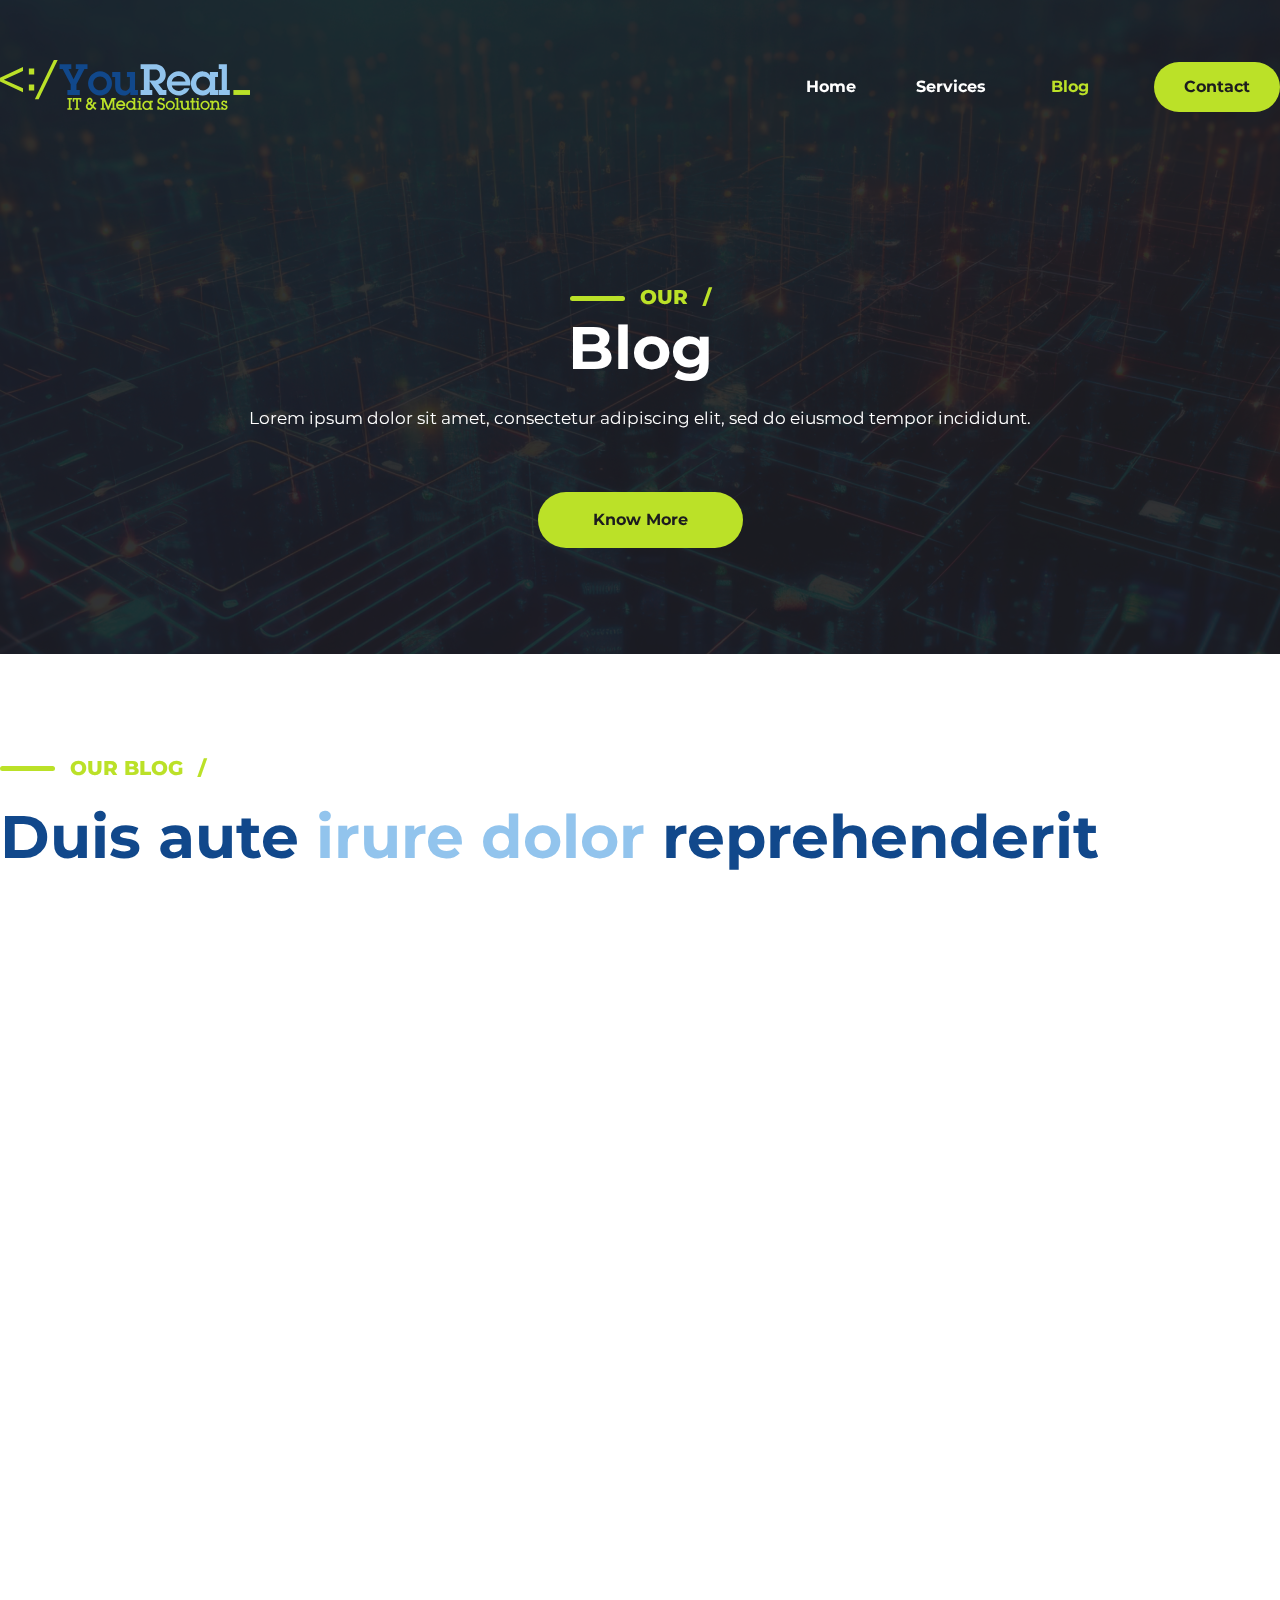
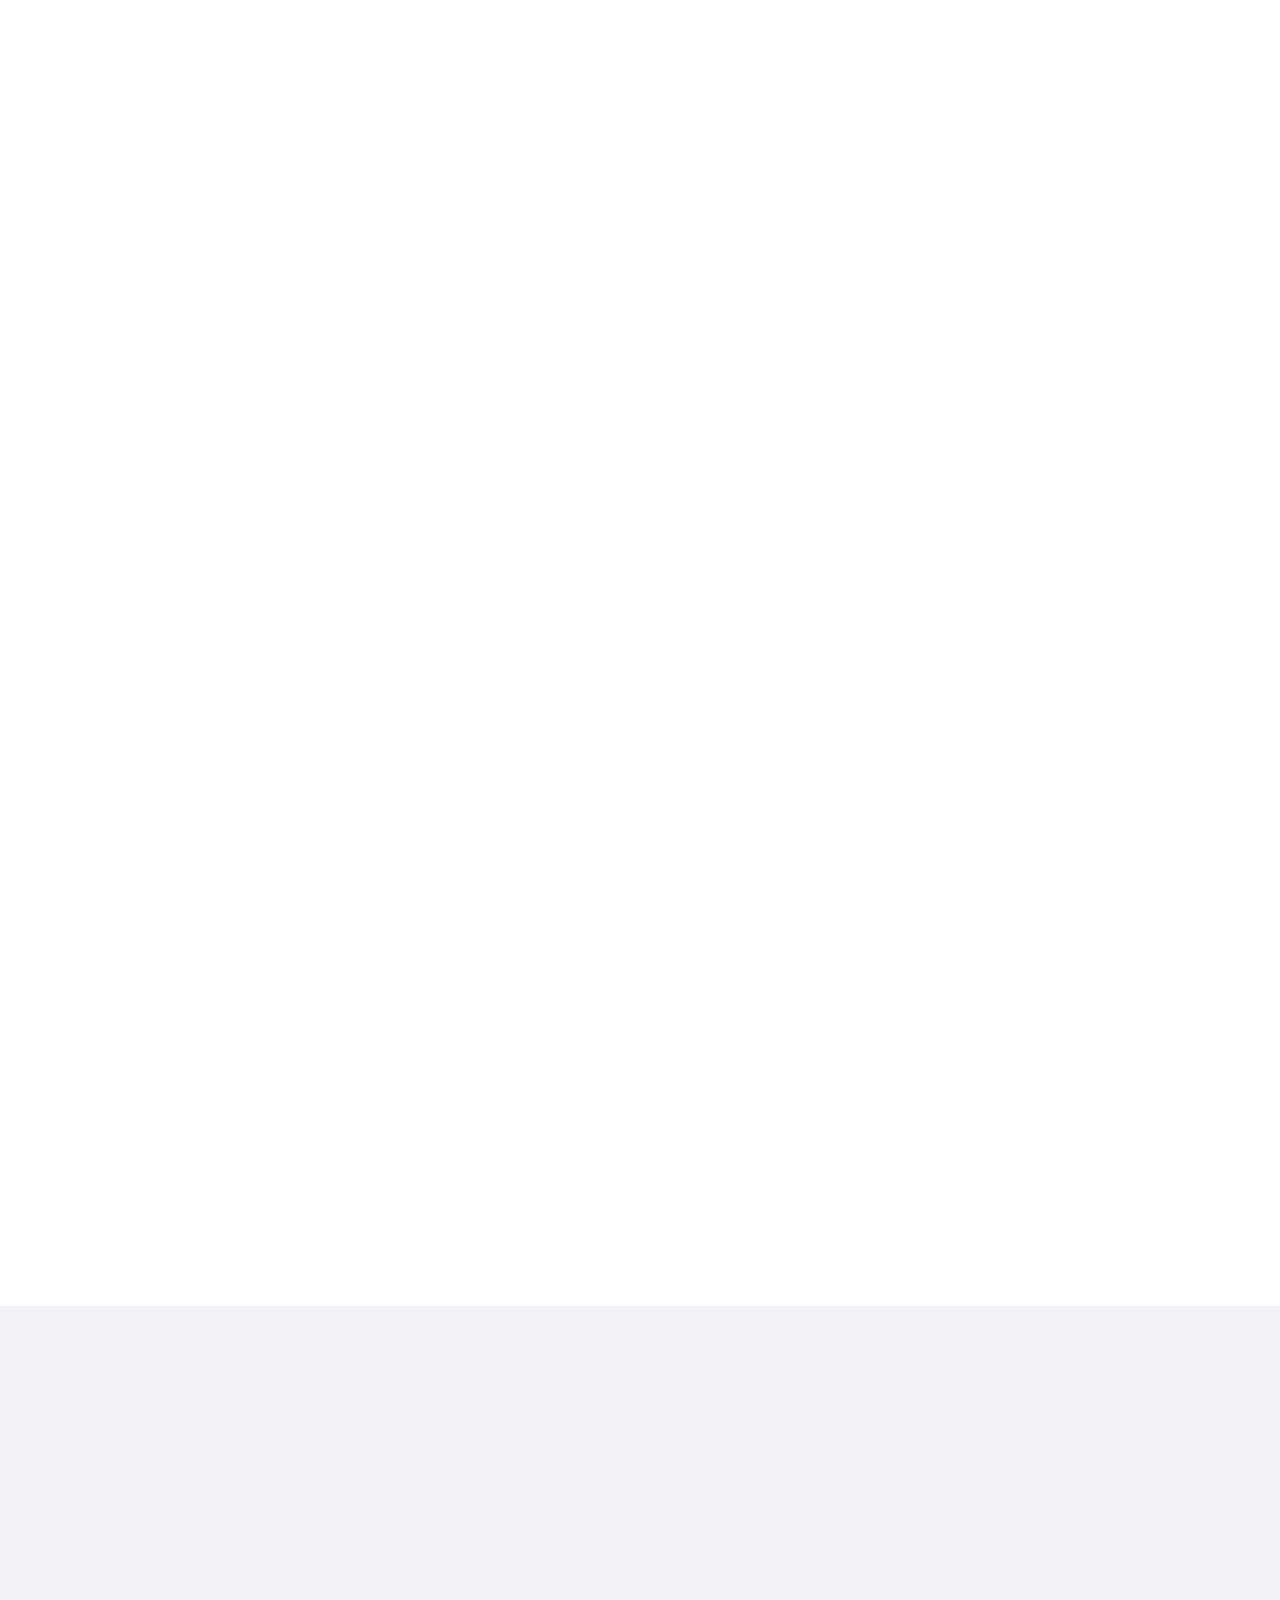
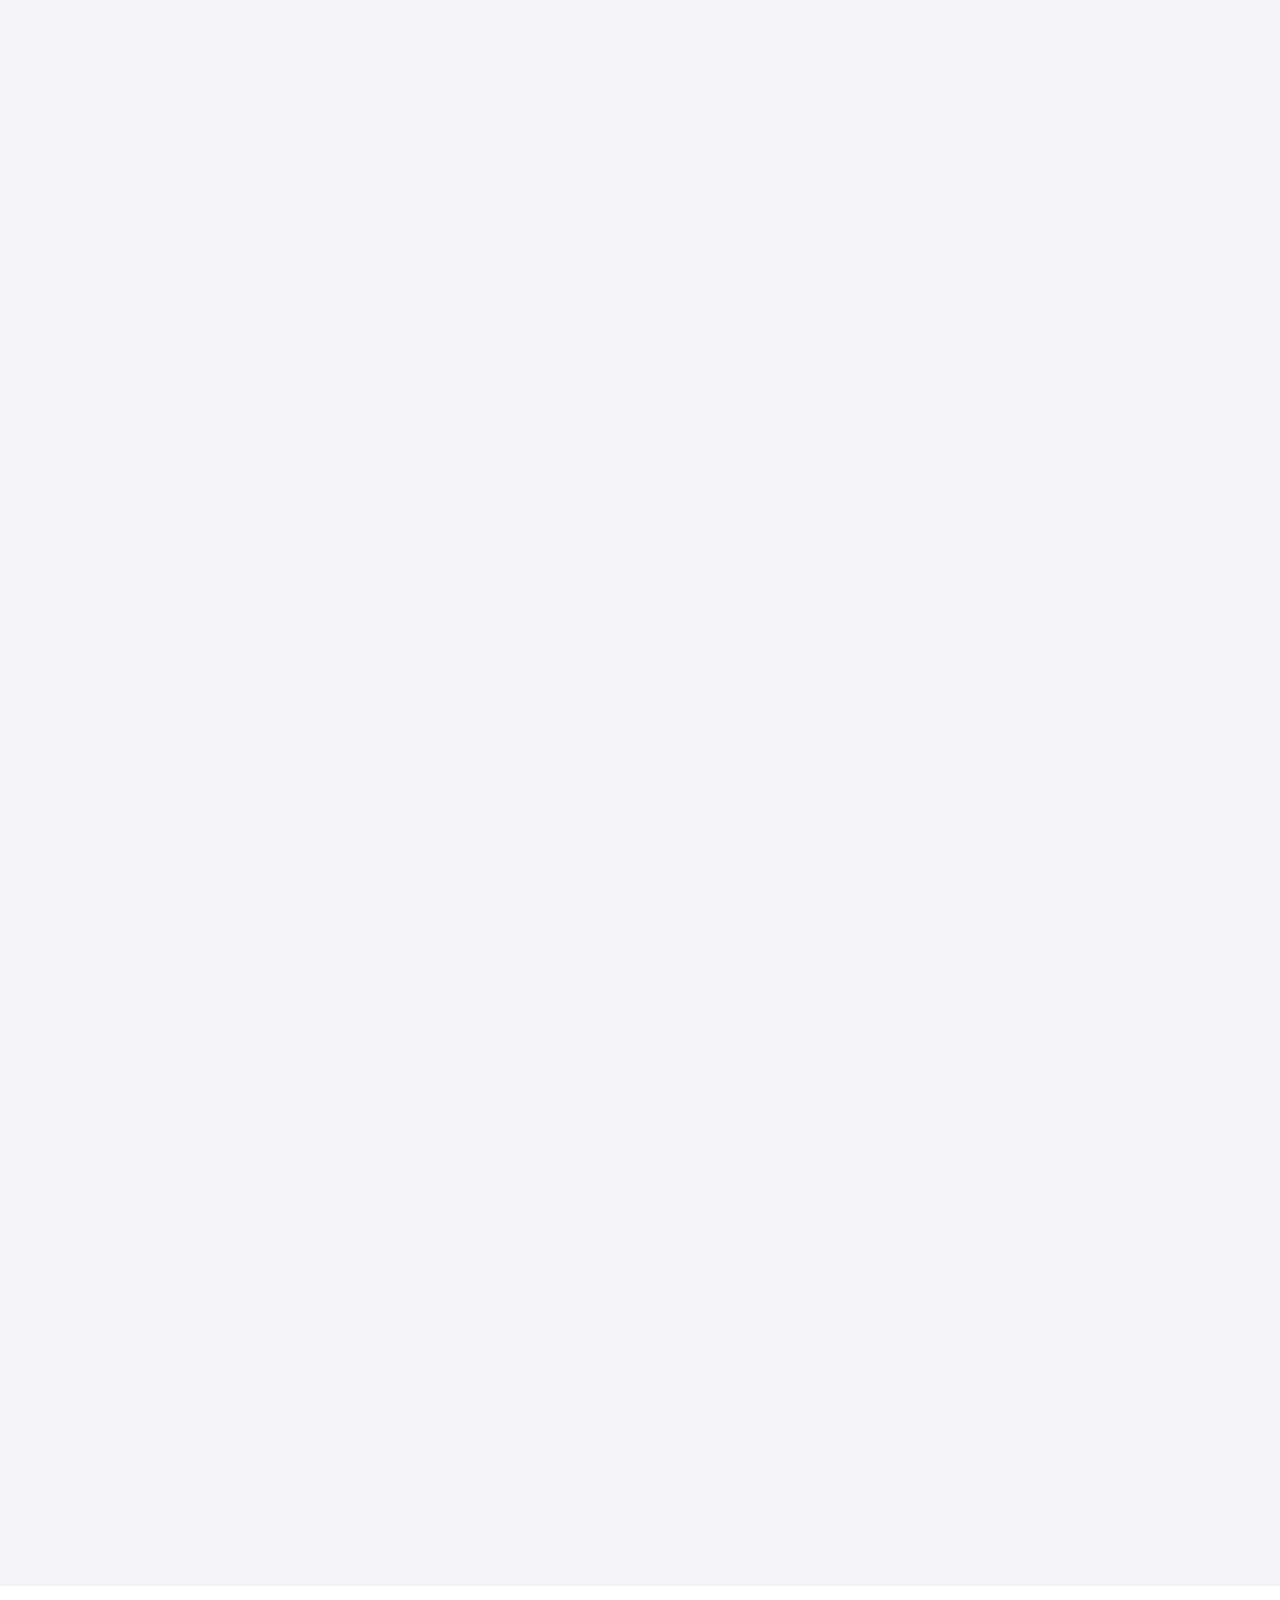
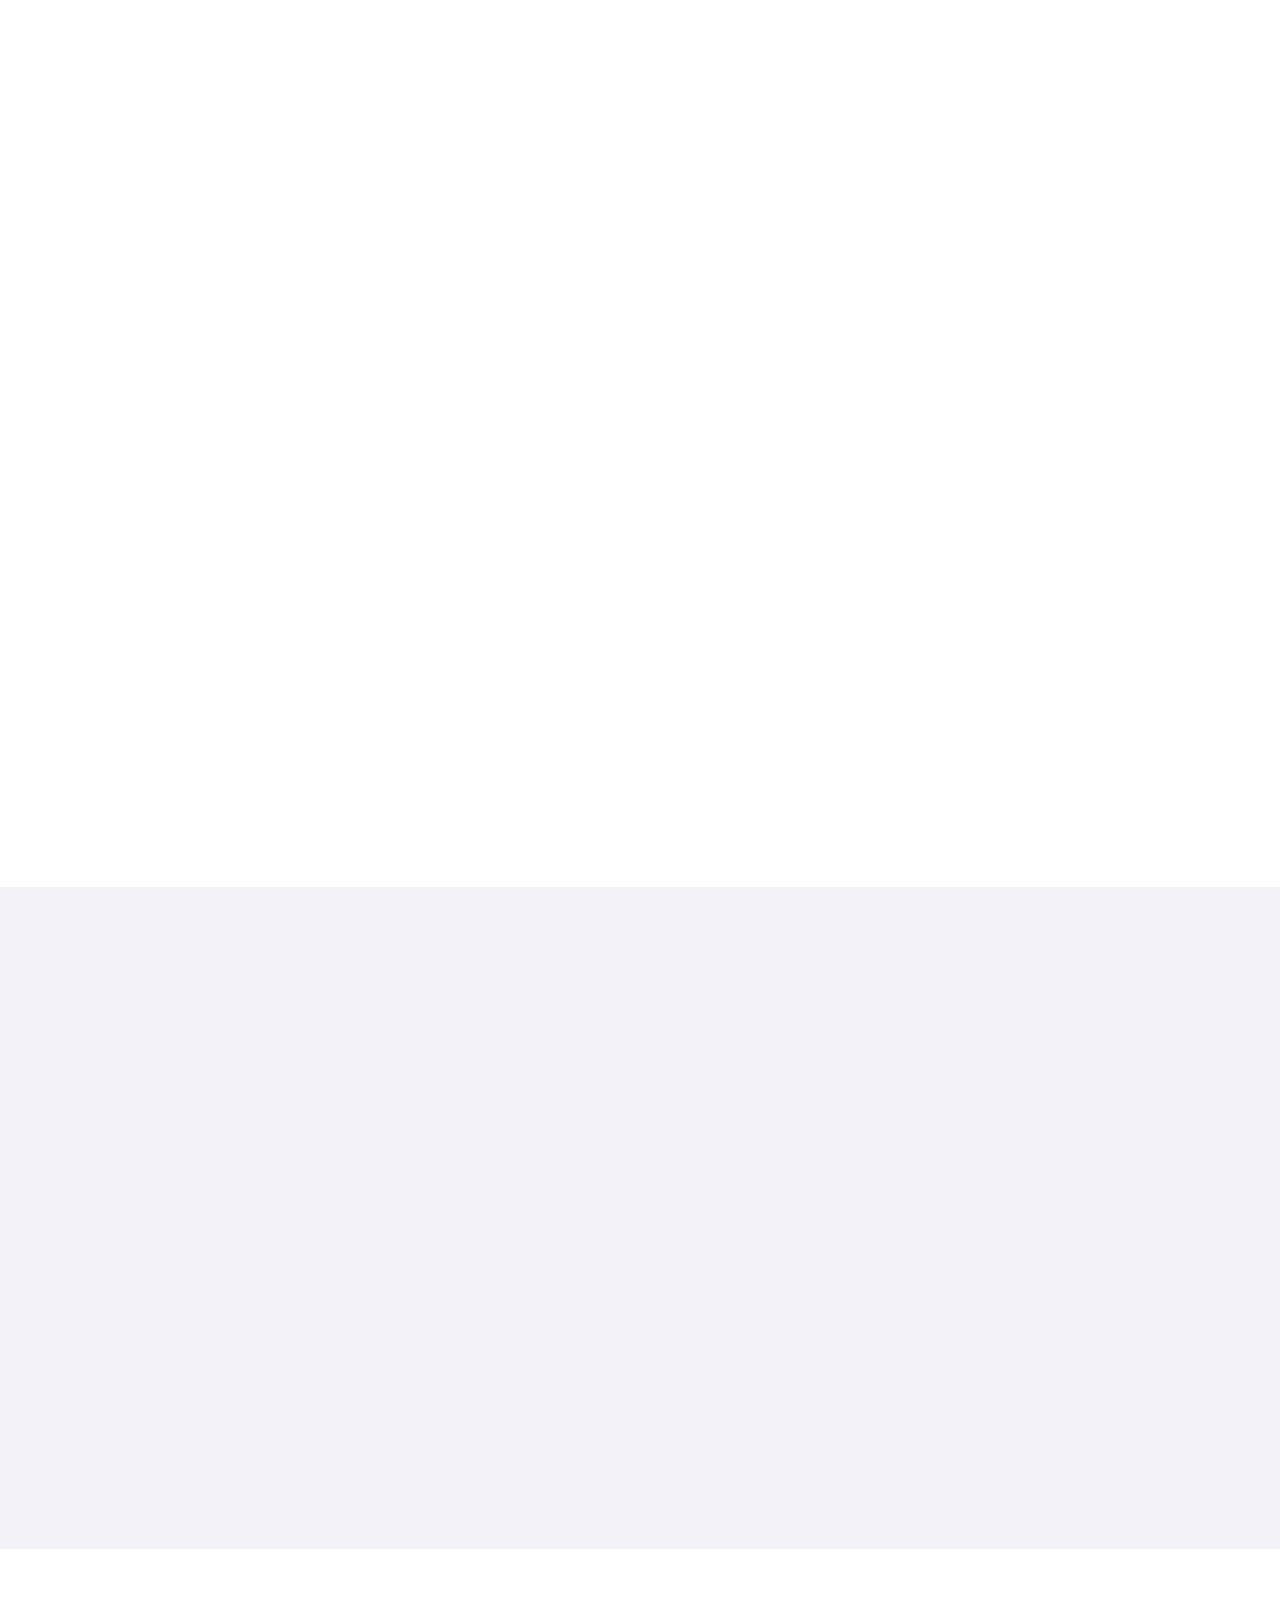
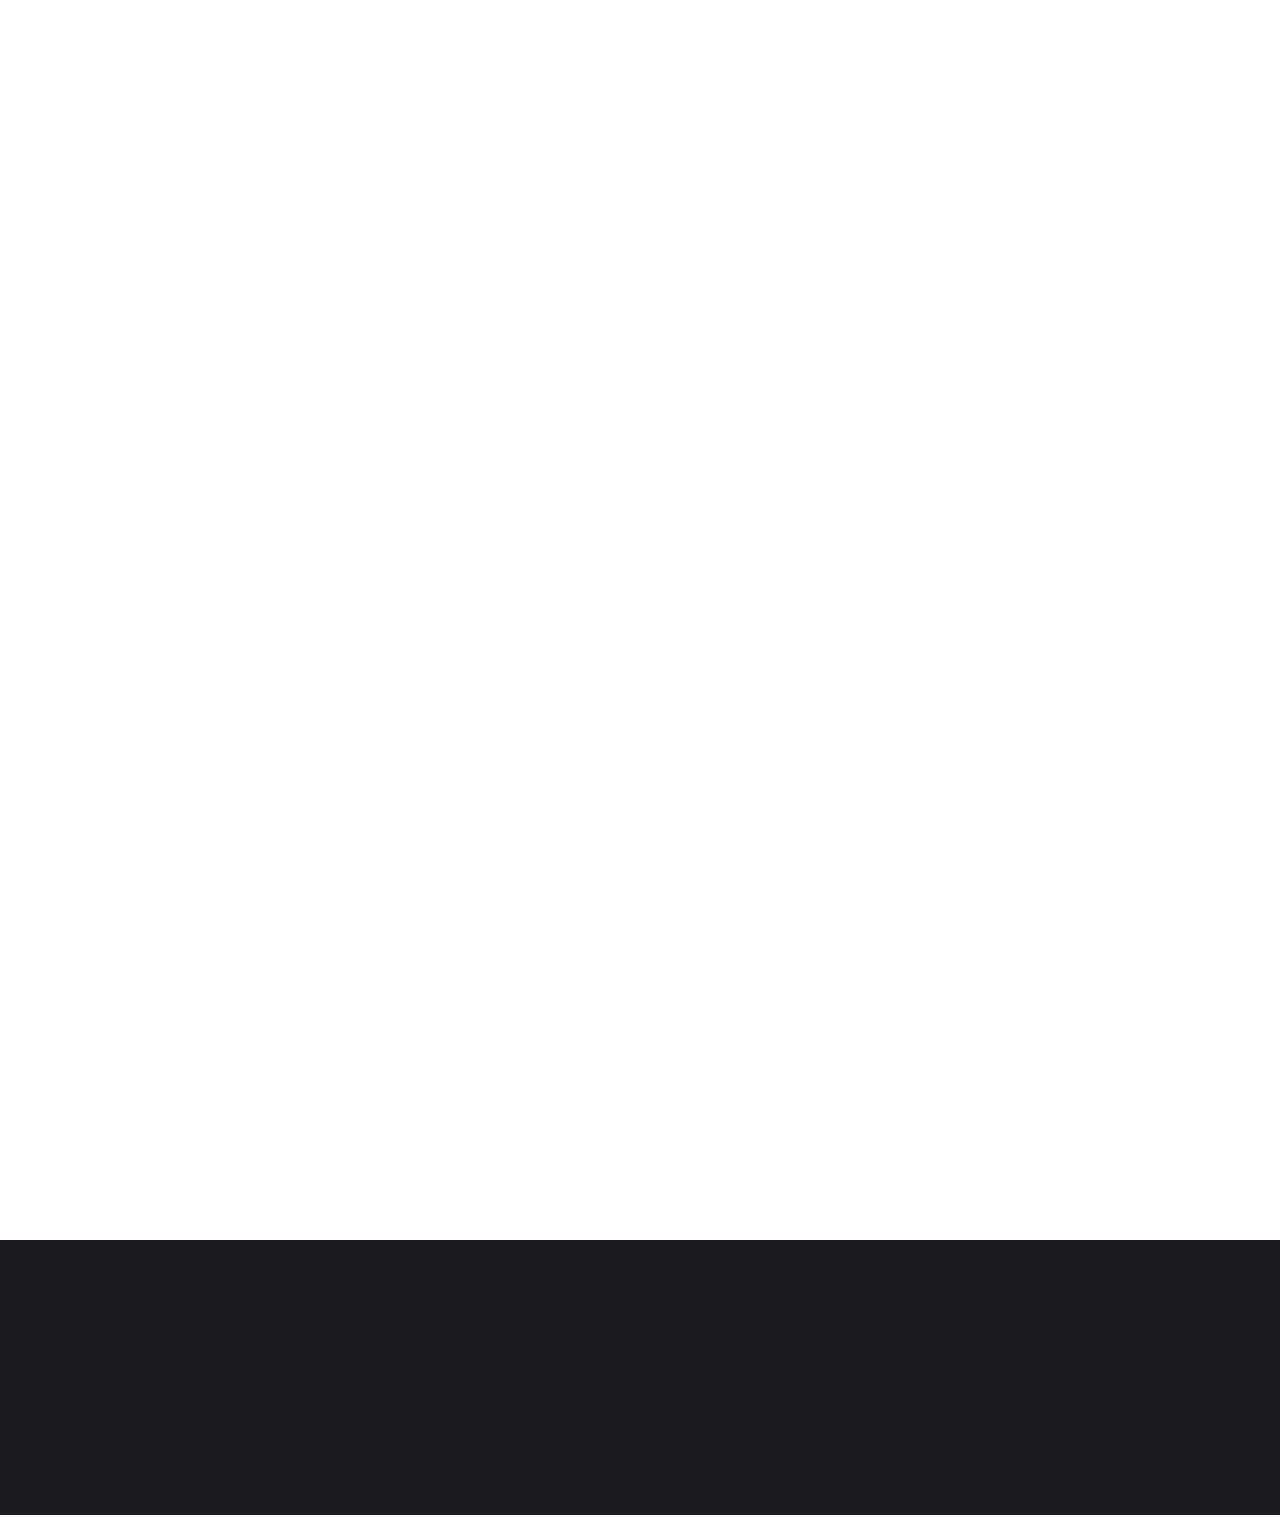
<file: blog.html>
<!DOCTYPE html>
<html lang="en">
  <head>
    <meta charset="UTF-8" />
    <meta name="viewport" content="width=device-width, initial-scale=1.0" />

    <!-- Google Font Montserrat -->
    <link rel="preconnect" href="https://fonts.googleapis.com" />
    <link rel="preconnect" href="https://fonts.gstatic.com" crossorigin />
    <link
      href="https://fonts.googleapis.com/css2?family=Montserrat:ital,wght@0,100..900;1,100..900&display=swap"
      rel="stylesheet"
    />

    <!-- AOS Animation -->
    <link rel="stylesheet" href="https://unpkg.com/aos@next/dist/aos.css" />

    <!-- Swiper CSS -->
    <link
      rel="stylesheet"
      href="https://cdn.jsdelivr.net/npm/swiper@11/swiper-bundle.min.css"
    />

    <!-- Font Awesome -->
    <link
      rel="stylesheet"
      href="https://cdnjs.cloudflare.com/ajax/libs/font-awesome/6.5.1/css/all.min.css"
      integrity="sha512-DTOQO9RWCH3ppGqcWaEA1BIZOC6xxalwEsw9c2QQeAIftl+Vegovlnee1c9QX4TctnWMn13TZye+giMm8e2LwA=="
      crossorigin="anonymous"
      referrerpolicy="no-referrer"
    />

    <!-- Bootstrap CSS -->
    <link
      href="https://cdn.jsdelivr.net/npm/bootstrap@5.0.2/dist/css/bootstrap.min.css"
      rel="stylesheet"
      integrity="sha384-EVSTQN3/azprG1Anm3QDgpJLIm9Nao0Yz1ztcQTwFspd3yD65VohhpuuCOmLASjC"
      crossorigin="anonymous"
    />

    <!-- <link rel="stylesheet" href="style.css" /> -->
    <link rel="stylesheet" href="style.min.css" />
    <title>Blog</title>
  </head>
  <body>
    <!-- Header Section Start -->
    <header class="blogpage-header">
      <nav class="container" data-aos="fade-down" data-aos-duration="500">
        <a href="index.html" class="logo">
          <img src="assets/img/logo.svg" alt="Logo" class="img-fluid" />
        </a>

        <!-- Open menu btn -->
        <button class="menu-open-btn">
          <img src="assets/img/menu-icon.png" alt="menu" class="img-fluid" />
        </button>

        <ul class="nav-menu toggle-menu">
          <li><a href="index.html">Home</a></li>
          <li class="dropdown">
            <a href="service.html">
              Services
              <i class="fa-solid fa-angle-down"></i>
              <img src="assets/img/up-arrow-icon.png" alt="" />
            </a>

            <!-- Dropdown Menu -->
            <div class="dropdown-menu-container">
              <ul>
                <h4 class="dropdown-menu-title">
                  IT Services
                  <img
                    src="assets/img/up-arrow-icon.png"
                    alt=""
                    class="sub-menu-arrow-icon rotate180"
                  />
                </h4>

                <li>
                  <a href="#">
                    <img
                      src="assets/img/network-icon.svg"
                      alt="Logo"
                      class="img-fluid"
                    />

                    <div>
                      <h5 class="title">Networks</h5>
                      <p class="description">
                        Lorem ipsum dolor sit amet, consectetur adipiscing elit.
                      </p>
                    </div>
                  </a>
                </li>
                <li>
                  <a href="#">
                    <img
                      src="assets/img/technical-support-icon.svg"
                      alt="Logo"
                      class="img-fluid"
                    />

                    <div>
                      <h5 class="title">Hardware</h5>
                      <p class="description">
                        Lorem ipsum dolor sit amet, consectetur adipiscing elit.
                      </p>
                    </div>
                  </a>
                </li>
                <li>
                  <a href="#">
                    <img
                      src="assets/img/it-support-icon.svg"
                      alt="Logo"
                      class="img-fluid"
                    />

                    <div>
                      <h5 class="title">IT support</h5>
                      <p class="description">
                        Lorem ipsum dolor sit amet, consectetur adipiscing elit.
                      </p>
                    </div>
                  </a>
                </li>
              </ul>

              <ul>
                <h4 class="dropdown-menu-title">
                  Cloud Services
                  <img
                    src="assets/img/up-arrow-icon.png"
                    alt=""
                    class="sub-menu-arrow-icon rotate180"
                  />
                </h4>

                <li>
                  <a href="#">
                    <img
                      src="assets/img/network-icon.svg"
                      alt="Logo"
                      class="img-fluid"
                    />

                    <div>
                      <h5 class="title">Networks</h5>
                      <p class="description">
                        Lorem ipsum dolor sit amet, consectetur adipiscing elit.
                      </p>
                    </div>
                  </a>
                </li>
                <li>
                  <a href="#">
                    <img
                      src="assets/img/technical-support-icon.svg"
                      alt="Logo"
                      class="img-fluid"
                    />

                    <div>
                      <h5 class="title">Hardware</h5>
                      <p class="description">
                        Lorem ipsum dolor sit amet, consectetur adipiscing elit.
                      </p>
                    </div>
                  </a>
                </li>
                <li>
                  <a href="#">
                    <img
                      src="assets/img/it-support-icon.svg"
                      alt="Logo"
                      class="img-fluid"
                    />

                    <div>
                      <h5 class="title">IT support</h5>
                      <p class="description">
                        Lorem ipsum dolor sit amet, consectetur adipiscing elit.
                      </p>
                    </div>
                  </a>
                </li>
              </ul>

              <ul>
                <h4 class="dropdown-menu-title">
                  Consulting Services
                  <img
                    src="assets/img/up-arrow-icon.png"
                    alt=""
                    class="sub-menu-arrow-icon rotate180"
                  />
                </h4>

                <li>
                  <a href="#">
                    <img
                      src="assets/img/network-icon.svg"
                      alt="Logo"
                      class="img-fluid"
                    />

                    <div>
                      <h5 class="title">Networks</h5>
                      <p class="description">
                        Lorem ipsum dolor sit amet, consectetur adipiscing elit.
                      </p>
                    </div>
                  </a>
                </li>
                <li>
                  <a href="#">
                    <img
                      src="assets/img/technical-support-icon.svg"
                      alt="Logo"
                      class="img-fluid"
                    />

                    <div>
                      <h5 class="title">Hardware</h5>
                      <p class="description">
                        Lorem ipsum dolor sit amet, consectetur adipiscing elit.
                      </p>
                    </div>
                  </a>
                </li>
                <li>
                  <a href="#">
                    <img
                      src="assets/img/it-support-icon.svg"
                      alt="Logo"
                      class="img-fluid"
                    />

                    <div>
                      <h5 class="title">IT support</h5>
                      <p class="description">
                        Lorem ipsum dolor sit amet, consectetur adipiscing elit.
                      </p>
                    </div>
                  </a>
                </li>
              </ul>
            </div>
            <!-- End Dropdown Menu -->
          </li>
          <li class="dropdown">
            <a href="blog.html" class="active">
              Blog
              <i class="fa-solid fa-angle-down"></i>
              <img src="assets/img/up-arrow-icon.png" alt=""
            /></a>

            <!-- Dropdown Menu -->
            <div class="dropdown-menu-container blog-dropdown-menu-container">
              <ul>
                <h4 class="dropdown-menu-title">
                  IT Services
                  <img
                    src="assets/img/up-arrow-icon.png"
                    alt=""
                    class="sub-menu-arrow-icon rotate180"
                  />
                </h4>

                <li>
                  <a href="#">
                    <img
                      src="assets/img/network-icon.svg"
                      alt="Logo"
                      class="img-fluid"
                    />

                    <div>
                      <h5 class="title">Networks</h5>
                      <p class="description">
                        Lorem ipsum dolor sit amet, consectetur adipiscing elit.
                      </p>
                    </div>
                  </a>
                </li>
                <li>
                  <a href="#">
                    <img
                      src="assets/img/technical-support-icon.svg"
                      alt="Logo"
                      class="img-fluid"
                    />

                    <div>
                      <h5 class="title">Hardware</h5>
                      <p class="description">
                        Lorem ipsum dolor sit amet, consectetur adipiscing elit.
                      </p>
                    </div>
                  </a>
                </li>
                <li>
                  <a href="#">
                    <img
                      src="assets/img/it-support-icon.svg"
                      alt="Logo"
                      class="img-fluid"
                    />

                    <div>
                      <h5 class="title">IT support</h5>
                      <p class="description">
                        Lorem ipsum dolor sit amet, consectetur adipiscing elit.
                      </p>
                    </div>
                  </a>
                </li>
              </ul>

              <ul>
                <h4 class="dropdown-menu-title">
                  Cloud Services
                  <img
                    src="assets/img/up-arrow-icon.png"
                    alt=""
                    class="sub-menu-arrow-icon rotate180"
                  />
                </h4>

                <li>
                  <a href="#">
                    <img
                      src="assets/img/network-icon.svg"
                      alt="Logo"
                      class="img-fluid"
                    />

                    <div>
                      <h5 class="title">Networks</h5>
                      <p class="description">
                        Lorem ipsum dolor sit amet, consectetur adipiscing elit.
                      </p>
                    </div>
                  </a>
                </li>
                <li>
                  <a href="#">
                    <img
                      src="assets/img/technical-support-icon.svg"
                      alt="Logo"
                      class="img-fluid"
                    />

                    <div>
                      <h5 class="title">Hardware</h5>
                      <p class="description">
                        Lorem ipsum dolor sit amet, consectetur adipiscing elit.
                      </p>
                    </div>
                  </a>
                </li>
                <li>
                  <a href="#">
                    <img
                      src="assets/img/it-support-icon.svg"
                      alt="Logo"
                      class="img-fluid"
                    />

                    <div>
                      <h5 class="title">IT support</h5>
                      <p class="description">
                        Lorem ipsum dolor sit amet, consectetur adipiscing elit.
                      </p>
                    </div>
                  </a>
                </li>
              </ul>

              <ul>
                <h4 class="dropdown-menu-title">
                  Consulting Services
                  <img
                    src="assets/img/up-arrow-icon.png"
                    alt=""
                    class="sub-menu-arrow-icon rotate180"
                  />
                </h4>

                <li>
                  <a href="#">
                    <img
                      src="assets/img/network-icon.svg"
                      alt="Logo"
                      class="img-fluid"
                    />

                    <div>
                      <h5 class="title">Networks</h5>
                      <p class="description">
                        Lorem ipsum dolor sit amet, consectetur adipiscing elit.
                      </p>
                    </div>
                  </a>
                </li>
                <li>
                  <a href="#">
                    <img
                      src="assets/img/technical-support-icon.svg"
                      alt="Logo"
                      class="img-fluid"
                    />

                    <div>
                      <h5 class="title">Hardware</h5>
                      <p class="description">
                        Lorem ipsum dolor sit amet, consectetur adipiscing elit.
                      </p>
                    </div>
                  </a>
                </li>
                <li>
                  <a href="#">
                    <img
                      src="assets/img/it-support-icon.svg"
                      alt="Logo"
                      class="img-fluid"
                    />

                    <div>
                      <h5 class="title">IT support</h5>
                      <p class="description">
                        Lorem ipsum dolor sit amet, consectetur adipiscing elit.
                      </p>
                    </div>
                  </a>
                </li>
              </ul>
            </div>
            <!-- End Dropdown Menu -->
          </li>
          <li><a href="contact.html" class="btn">Contact</a></li>
        </ul>
      </nav>

      <div
        class="container banner-content-container-2"
        data-aos="fade-up"
        data-aos-duration="800"
      >
        <div>
          <h4 class="section-title">
            <div class="divider"></div>
            our <span>/</span>
          </h4>
          <h2 class="section-heading">Blog</h2>
        </div>
        <p class="section-description">
          Lorem ipsum dolor sit amet, consectetur adipiscing elit, sed do
          eiusmod tempor incididunt.
        </p>
        <br />
        <a href="#" class="btn"> Know More </a>
      </div>
    </header>

    <main>
      <section class="blog-post-container container">
        <div class="blog-post-header">
          <div class="row g-3">
            <div class="col-lg-7" data-aos="fade-right" data-aos-duration="800">
              <h4 class="section-title">
                <div class="divider"></div>
                Our Blog <span>/</span>
              </h4>
              <br />
              <h2 class="section-heading">
                Duis aute
                <span>irure dolor</span>
                reprehenderit
              </h2>
            </div>
            <div class="col-lg-5" data-aos="fade-left" data-aos-duration="800">
              <p class="section-description">
                Lorem ipsum dolor sit amet, consectetur adipiscing elit, sed do
                eiusmod tempor incididunt ut labore et dolore magna aliqua. Ut
                enim ad minim veniam, quis nostrud exercitation ullamco laboris
                nisi ut aliquip ex ea commodo consequat. Duis aute irure dolor
                in reprehenderit in voluptate velit esse cillum dolore eu fugiat
                nulla pariatur.
              </p>
            </div>
          </div>
          <br />
          <br />
          <div class="blog-banner" data-aos="fade-up" data-aos-duration="800">
            <img
              src="assets/img/blog-banner-1.png"
              alt=""
              class="img-fluid blog-banner"
            />
            <br />
            <br />
            <div class="blog-author">
              <div>
                <img src="assets/img/user-1.png" alt="" class="img-fluid" />
              </div>
              <div>
                <h5>Lorem ipsum dolor</h5>
                <p>Luis aute irure dolor</p>
              </div>
            </div>
          </div>
        </div>

        <br />
        <br />

        <div class="blog-post-content">
          <div class="row">
            <div
              class="col-lg-8 d-flex align-items-center"
              data-aos="fade-left"
              data-aos-duration="800"
            >
              <div>
                <div
                  class="alert alert-primary d-flex align-items-lg-center gap-3 px-lg-5 px-3 border-0"
                  role="alert"
                  style="background-color: #bbe128; border-radius: 20px"
                >
                  <svg
                    xmlns="http://www.w3.org/2000/svg"
                    width="40"
                    height="40"
                    fill="currentColor"
                    class="bi bi-exclamation-triangle-fill flex-shrink-0 me-2"
                    viewBox="0 0 16 16"
                    role="img"
                    aria-label="Warning:"
                  >
                    <path
                      d="M8.982 1.566a1.13 1.13 0 0 0-1.96 0L.165 13.233c-.457.778.091 1.767.98 1.767h13.713c.889 0 1.438-.99.98-1.767L8.982 1.566zM8 5c.535 0 .954.462.9.995l-.35 3.507a.552.552 0 0 1-1.1 0L7.1 5.995A.905.905 0 0 1 8 5zm.002 6a1 1 0 1 1 0 2 1 1 0 0 1 0-2z"
                    />
                  </svg>
                  <div style="font-size: 16px" class="alert-text">
                    The information in this blog post was written over a year
                    ago. It is possible that it no longer reflects the actual
                    situation.
                  </div>
                </div>

                <br />

                <div>
                  <img
                    src="assets/img/blog-banner-sm-2.png"
                    alt=""
                    class="img-fluid blog-post-banner"
                  />
                </div>

                <br />

                <p>
                  Lorem ipsum dolor sit amet, consectetur adipiscing elit, sed
                  do eiusmod tempor incididunt ut labore et dolore magna aliqua.
                  Ut enim ad minim veniam, quis nostrud exercitation ullamco
                  laboris nisi ut aliquip ex ea commodo consequat. Duis aute
                  irure dolor in reprehenderit in voluptate velit esse cillum
                  dolore eu fugiat nulla pariatur. Excepteur sint occaecat
                  cupidatat non proident, sunt in culpa qui officia deserunt
                  mollit anim id est laborum.
                  <br />
                  <br />
                  Lorem ipsum dolor sit amet, consectetur adipiscing elit, sed
                  do eiusmod tempor incididunt ut labore et dolore magna aliqua.
                  Ut enim ad minim veniam, quis nostrud exercitation ullamco
                  laboris nisi ut aliquip ex ea commodo consequat. Duis aute
                  irure dolor in reprehenderit in voluptate velit esse cillum
                  dolore eu fugiat nulla pariatur. Excepteur sint occaecat
                  cupidatat non proident, sunt in culpa qui officia deserunt
                  mollit anim id est laborum.
                  <br />
                  <br />
                  Lorem ipsum dolor sit amet, consectetur adipiscing elit, sed
                  do eiusmod tempor incididunt ut labore et dolore magna aliqua.
                  Ut enim ad minim veniam, quis nostrud exercitation ullamco
                  laboris nisi ut aliquip ex ea commodo consequat. Duis aute
                  irure dolor in reprehenderit in voluptate velit esse cillum
                  dolore eu fugiat nulla pariatur. Excepteur sint occaecat
                  cupidatat non proident, sunt in culpa qui officia deserunt
                  mollit anim id est laborum.
                </p>
              </div>
            </div>
            <div
              class="col-lg-4 d-none d-lg-block"
              data-aos="fade-right"
              data-aos-duration="800"
            >
              <img src="assets/img/blog-banner2.png" alt="" class="img-fluid" />
            </div>
          </div>
        </div>
      </section>

      <!-- Overview Section -->
      <section class="overview-wrapper">
        <div class="overview-container container">
          <div
            class="section-heading-container"
            data-aos="fade-down"
            data-aos-duration="800"
          >
            <h4 class="section-title">
              <div class="divider"></div>
              Overview Page <span>/</span>
            </h4>
            <h2 class="section-heading">
              Duis aute <span>irure dolor</span> in reprehenderit
            </h2>
            <p class="section-description">
              Lorem ipsum dolor sit amet, consectetur adipiscing elit, sed do
              eiusmod tempor incididunt ut labore et dolore magna aliqua. Ut
              enim ad minim veniam, quis nostrud exercitation ullamco laboris
              nisi.
            </p>
          </div>

          <div
            class="tabs-container"
            data-aos="fade-up"
            data-aos-duration="800"
          >
            <ul class="nav nav-pills">
              <li class="nav-item">
                <a
                  class="nav-link active text-nowrap"
                  data-bs-toggle="pill"
                  aria-current="page"
                  href="#all"
                  >View All</a
                >
              </li>
              <li class="nav-item">
                <a
                  class="nav-link text-nowrap"
                  data-bs-toggle="pill"
                  href="#design"
                  >Design</a
                >
              </li>
              <li class="nav-item">
                <a
                  class="nav-link text-nowrap"
                  data-bs-toggle="pill"
                  href="#product"
                  >Prodcut</a
                >
              </li>
              <li class="nav-item">
                <a class="nav-link text-nowrap" data-bs-toggle="pill" href="#"
                  >Duis aute</a
                >
              </li>
              <li class="nav-item">
                <a class="nav-link text-nowrap" data-bs-toggle="pill" href="#"
                  >Excepteur</a
                >
              </li>
              <li class="nav-item">
                <a class="nav-link text-nowrap" data-bs-toggle="pill" href="#"
                  >Ut enim ad</a
                >
              </li>
              <li class="nav-item">
                <a class="nav-link text-nowrap" data-bs-toggle="pill" href="#"
                  >Excepteur</a
                >
              </li>
              <li class="nav-item">
                <a class="nav-link text-nowrap" data-bs-toggle="pill" href="#"
                  >Duis aute</a
                >
              </li>
            </ul>

            <div class="tab-content">
              <div class="tab-pane fade show active" id="all">
                <div class="row g-5">
                  <div class="col-lg-6">
                    <div class="blog-card">
                      <div class="img-box">
                        <h6>Oliver Sikas</h6>
                        <span>XYZ Company</span>
                      </div>
                      <div class="content">
                        <h5>
                          Duis aute irure dolor in reprehenderit in voluptate
                        </h5>
                        <p>
                          Lorem ipsum dolor sit amet, consectetur adipiscing
                          elit, sed do eiusmod tempor incididunt ut labore et
                          dolore magna aliqua. Ut enim ad minim veniam, quis
                          nostrud exercitation ullamco laboris nisi ut aliquip
                          ex ea commodo consequat.
                        </p>
                        <a href="#">Know More</a>
                      </div>
                    </div>
                  </div>
                  <div class="col-lg-6">
                    <div class="blog-card blog-card-2">
                      <div class="img-box">
                        <h6>Oliver Sikas</h6>
                        <span>XYZ Company</span>
                      </div>
                      <div class="content">
                        <h5>
                          Duis aute irure dolor in reprehenderit in voluptate
                        </h5>
                        <p>
                          Lorem ipsum dolor sit amet, consectetur adipiscing
                          elit, sed do eiusmod tempor incididunt ut labore et
                          dolore magna aliqua. Ut enim ad minim veniam, quis
                          nostrud exercitation ullamco laboris nisi ut aliquip
                          ex ea commodo consequat.
                        </p>
                        <a href="#">Know More</a>
                      </div>
                    </div>
                  </div>
                </div>
              </div>
              <div class="tab-pane fade" id="design">
                <h3>Design Content</h3>
                <p>This is the content for the 'Design' tab.</p>
              </div>
              <div class="tab-pane fade" id="product">
                <h3>Product Content</h3>
                <p>This is the content for the 'Product' tab.</p>
              </div>
              <!-- Add more tab content as needed -->
            </div>
          </div>

          <a
            href="#"
            class="btn d-block mx-auto"
            data-aos="fade-up"
            data-aos-duration="800"
            >See All</a
          >
        </div>
      </section>

      <!-- Section for Custmer Reference -->
      <section class="customer-reference-container container">
        <div class="customer-reference-section-heading">
          <div data-aos="fade-right" data-aos-duration="800">
            <h4 class="section-title">
              <div class="divider"></div>
              Customer Reference <span>/</span>
            </h4>
            <br />
            <h2 class="section-heading">
              Duis aute <span>irure dolor</span> reprehenderit
            </h2>
          </div>
          <div data-aos="fade-left" data-aos-duration="800">
            <p class="section-description">
              Lorem ipsum dolor sit amet, consectetur adipiscing elit, sed do
              eiusmod tempor incididunt ut labore et dolore magna aliqua. Ut
              enim ad minim veniam, quis nostrud exercitation ullamco laboris
              nisi.
            </p>
            <br />
            <a href="#" class="btn">Know More</a>
          </div>
        </div>
        <br />
        <br />

        <div
          class="slider-container"
          data-aos="fade-up"
          data-aos-duration="800"
        >
          <!-- Swiper -->
          <div class="swiper mySwiper">
            <div class="swiper-wrapper">
              <div class="swiper-slide">
                <div class="slider-left">
                  <div>
                    <img
                      src="assets/img/slider-1.png"
                      alt=""
                      class="img-fluid"
                    />
                  </div>
                  <div class="detail">
                    <h5>Alexander William</h5>
                    <span>XYX Company</span>
                  </div>
                </div>
                <p>
                  Lorem ipsum dolor sit amet, consectetur adipiscing elit, sed
                  do eiusmod tempor incididunt ut labore et dolore magna aliqua.
                  Ut enim ad minim veniam, quis nostrud exercitation ullamco
                  laboris nisi ut aliquip ex ea commodo consequat. Duis aute
                  irure dolor in reprehenderit in voluptate velit esse cillum
                  dolore eu fugiat nulla pariatur. Excepteur sint occaecat
                  cupidatat non proident, sunt in culpa qui officia deserunt
                  mollit anim id est laborum.
                </p>
              </div>
              <div class="swiper-slide">
                <div class="slider-left">
                  <img src="assets/img/slider-2.png" alt="" class="img-fluid" />
                  <div class="detail">
                    <h5>Alexander William</h5>
                    <span>XYX Company</span>
                  </div>
                </div>
                <p>
                  Lorem ipsum dolor sit amet, consectetur adipiscing elit, sed
                  do eiusmod tempor incididunt ut labore et dolore magna aliqua.
                  Ut enim ad minim veniam, quis nostrud exercitation ullamco
                  laboris nisi ut aliquip ex ea commodo consequat. Duis aute
                  irure dolor in reprehenderit in voluptate velit esse cillum
                  dolore eu fugiat nulla pariatur. Excepteur sint occaecat
                  cupidatat non proident, sunt in culpa qui officia deserunt
                  mollit anim id est laborum.
                </p>
              </div>
              <div class="swiper-slide">
                <div class="slider-left">
                  <img src="assets/img/slider-1.png" alt="" class="img-fluid" />
                  <div class="detail">
                    <h5>Alexander William</h5>
                    <span>XYX Company</span>
                  </div>
                </div>
                <p>
                  Lorem ipsum dolor sit amet, consectetur adipiscing elit, sed
                  do eiusmod tempor incididunt ut labore et dolore magna aliqua.
                  Ut enim ad minim veniam, quis nostrud exercitation ullamco
                  laboris nisi ut aliquip ex ea commodo consequat. Duis aute
                  irure dolor in reprehenderit in voluptate velit esse cillum
                  dolore eu fugiat nulla pariatur. Excepteur sint occaecat
                  cupidatat non proident, sunt in culpa qui officia deserunt
                  mollit anim id est laborum.
                </p>
              </div>
            </div>
          </div>
          <div class="swiper-pagination"></div>
          <!-- Next and Previous buttons -->
          <div class="slider-button-next">
            <i class="fa-solid fa-arrow-right"></i>
          </div>
          <div class="slider-button-prev">
            <i class="fa-solid fa-arrow-left"></i>
          </div>
        </div>
      </section>

      <!-- Section for Technology Partners -->
      <section class="technology-partners-wrapper">
        <div class="technology-partners-container container">
          <div
            class="section-heading-container"
            data-aos="fade-down"
            data-aos-duration="800"
          >
            <h4 class="section-title">
              <div class="divider"></div>
              Partners <span>/</span>
            </h4>
            <h2 class="section-heading">Technology <span>partners</span></h2>
          </div>

          <br />
          <br />

          <div
            class="row g-lg-5 g-4"
            data-aos="fade-up"
            data-aos-duration="800"
          >
            <div
              class="col-lg-3 col-6 d-flex align-items-center justify-content-center"
            >
              <img
                src="assets/img/Amazon_Web_Services_Logo.png"
                alt=""
                class="img-fluid w-50"
              />
            </div>
            <div
              class="col-lg-3 col-6 d-flex align-items-center justify-content-center"
            >
              <img
                src="assets/img/DigitalOcean_logo.png"
                alt=""
                class="img-fluid w-50"
              />
            </div>
            <div
              class="col-lg-3 col-6 d-flex align-items-center justify-content-end justify-content-lg-center"
            >
              <img
                src="assets/img/microsoft-logo-svgrepo-com.png"
                alt=""
                class="img-fluid w-75"
              />
            </div>
            <div
              class="col-lg-3 col-6 d-flex align-items-center justify-content-start justify-content-lg-center"
            >
              <img
                src="assets/img/yeastar-seeklogo-4 1.png"
                alt=""
                class="img-fluid w-75"
              />
            </div>
          </div>
        </div>
      </section>

      <!-- Section for contact -->
      <section class="contact-section-container container">
        <div class="row g-5">
          <div
            class="col-lg-5 d-flex align-items-center"
            data-aos="fade-right"
            data-aos-duration="800"
          >
            <div>
              <div class="section-heading-container">
                <h4 class="section-title">
                  <div class="divider"></div>
                  Conatct Form <span>/</span>
                </h4>
                <h2 class="section-heading">Contact <span>Us</span></h2>
                <p class="section-description">
                  Lorem ipsum dolor sit amet, consectetur adipiscing elit, sed
                  do eiusmod tempor incididunt ut labore et dolore magna aliqua.
                  Ut enim ad minim veniam, quis nostrud exercitation ullamco
                  laboris nisi.
                </p>
              </div>
              <br />
              <br />
              <img
                src="assets/img/contact-sec-img.png"
                alt=""
                class="img-fluid"
              />
            </div>
          </div>
          <div class="col-lg-7" data-aos="fade-left" data-aos-duration="800">
            <div class="form-container">
              <div class="form-section-top">
                <h3>Form</h3>
                <p class="section-description">
                  Lorem ipsum dolor sit amet, consectetur adipiscing elit, sed
                  do eiusmod tempor incididunt ut labore et dolore magna aliqua.
                </p>
              </div>

              <div class="form-section-center">
                <div class="input-box">
                  <input type="text" placeholder="Enter Your First Name" />
                  <input type="text" placeholder="Enter Your Last Name" />
                </div>
                <div class="input-box">
                  <input type="text" placeholder="Enter Your Phone Number" />
                  <input type="text" placeholder="Enter Your Email Address" />
                </div>
                <div class="input-box">
                  <textarea
                    name=""
                    id=""
                    cols="30"
                    rows="10"
                    placeholder="Message Us"
                  ></textarea>
                </div>
              </div>

              <button class="btn">Submit Now</button>
            </div>
          </div>
        </div>
      </section>
    </main>

    <!-- Footer -->
    <footer>
      <div
        class="container footer-container"
        data-aos="fade-up"
        data-aos-duration="800"
      >
        <div class="footer-left">
          <img src="assets/img/logo.svg" alt="" class="img-fluid" />
          <p>Copyright 2024-2024 © YouReal. All Rights Reserved.</p>
        </div>
        <ul class="footer-nav-links">
          <li><a href="index.html">Home</a></li>
          <li><a href="service.html">Service</a></li>
          <li><a href="blog.html">Blog</a></li>
          <li><a href="contact.html">Contact</a></li>
        </ul>
      </div>
    </footer>

    <!-- Bootstrap CDN -->
    <script
      src="https://cdn.jsdelivr.net/npm/bootstrap@5.0.2/dist/js/bootstrap.bundle.min.js"
      integrity="sha384-MrcW6ZMFYlzcLA8Nl+NtUVF0sA7MsXsP1UyJoMp4YLEuNSfAP+JcXn/tWtIaxVXM"
      crossorigin="anonymous"
    ></script>

    <!-- AOS Script -->
    <script src="https://unpkg.com/aos@next/dist/aos.js"></script>

    <!-- Swiper JS -->
    <script src="https://cdn.jsdelivr.net/npm/swiper@11/swiper-bundle.min.js"></script>

    <!-- Script -->
    <script src="script.js"></script>

    <!-- Initialize Swiper -->
    <script>
      var swiper = new Swiper(".mySwiper", {
        slidesPerView: "auto",
        spaceBetween: 40,
        pagination: {
          el: ".swiper-pagination",
          clickable: true,
        },
        navigation: {
          nextEl: ".slider-button-next",
          prevEl: ".slider-button-prev",
        },
      });

      AOS.init();
    </script>
  </body>
</html>
</file>
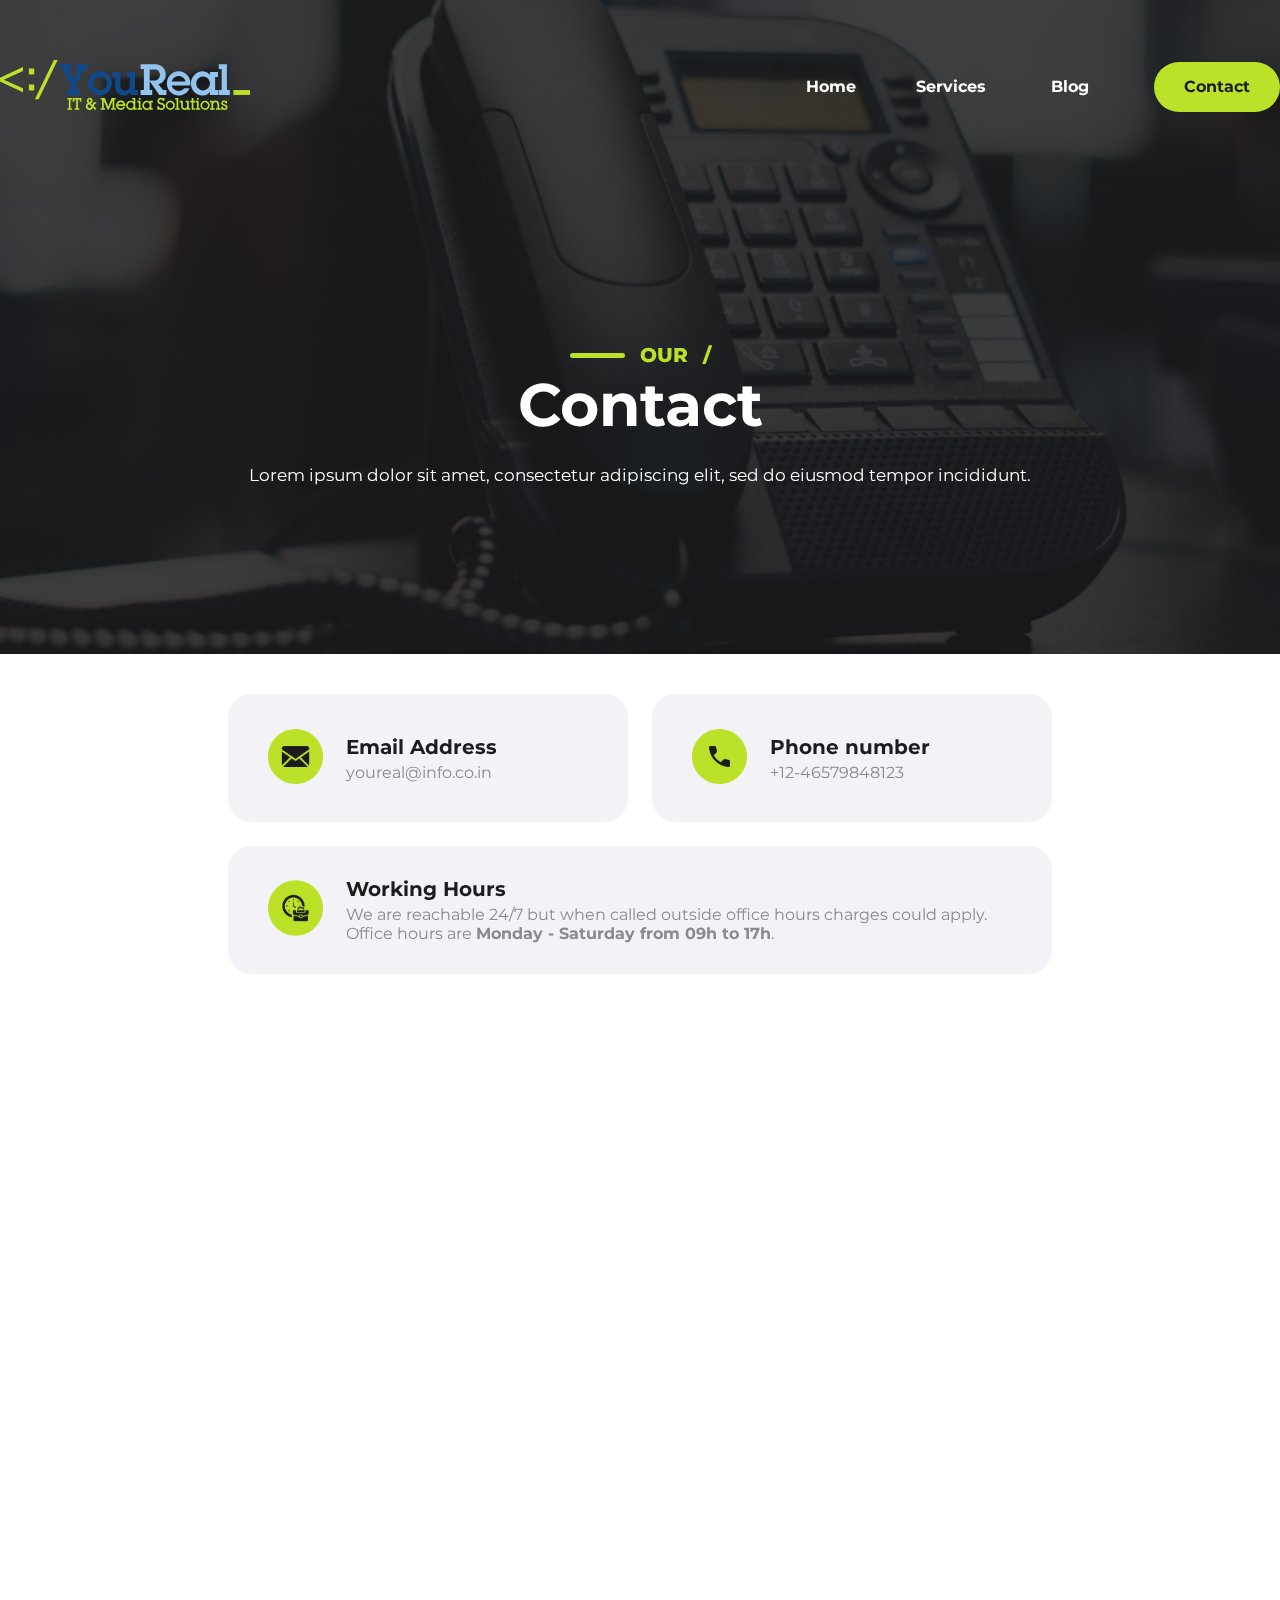
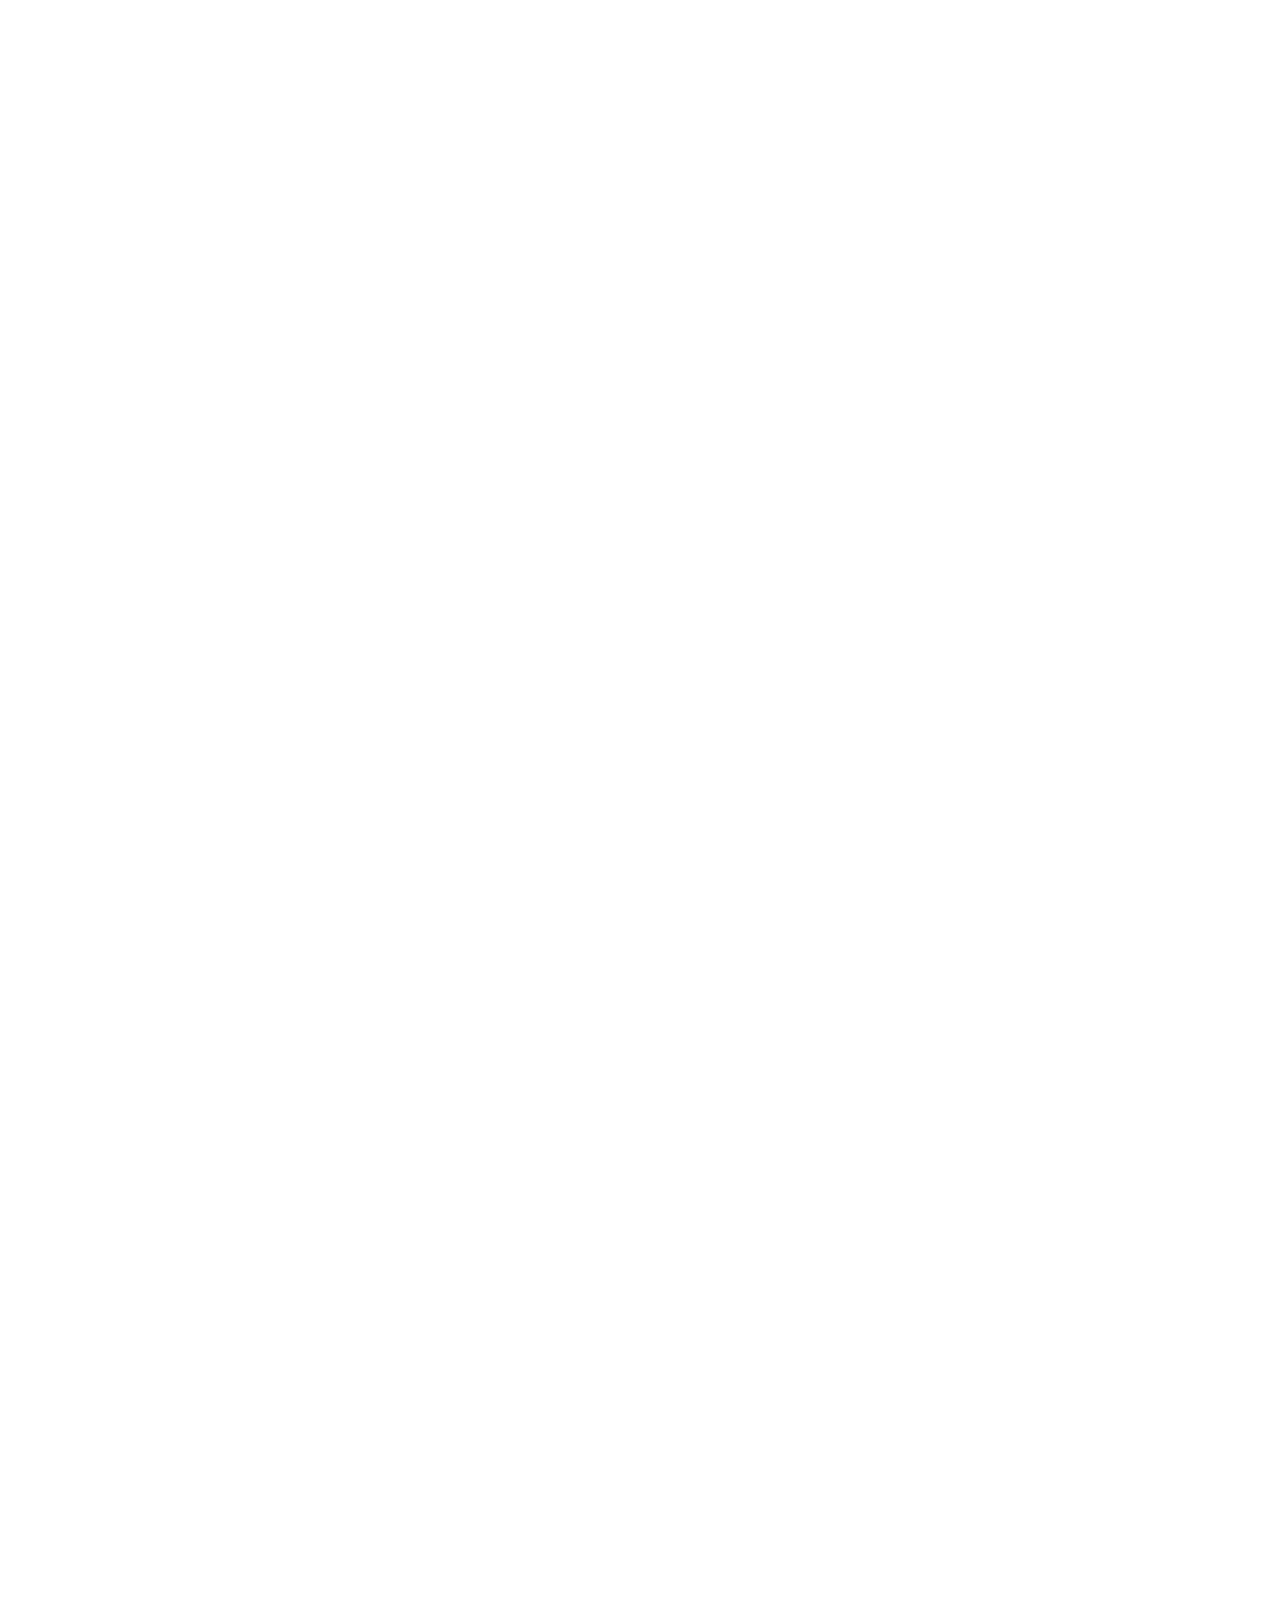
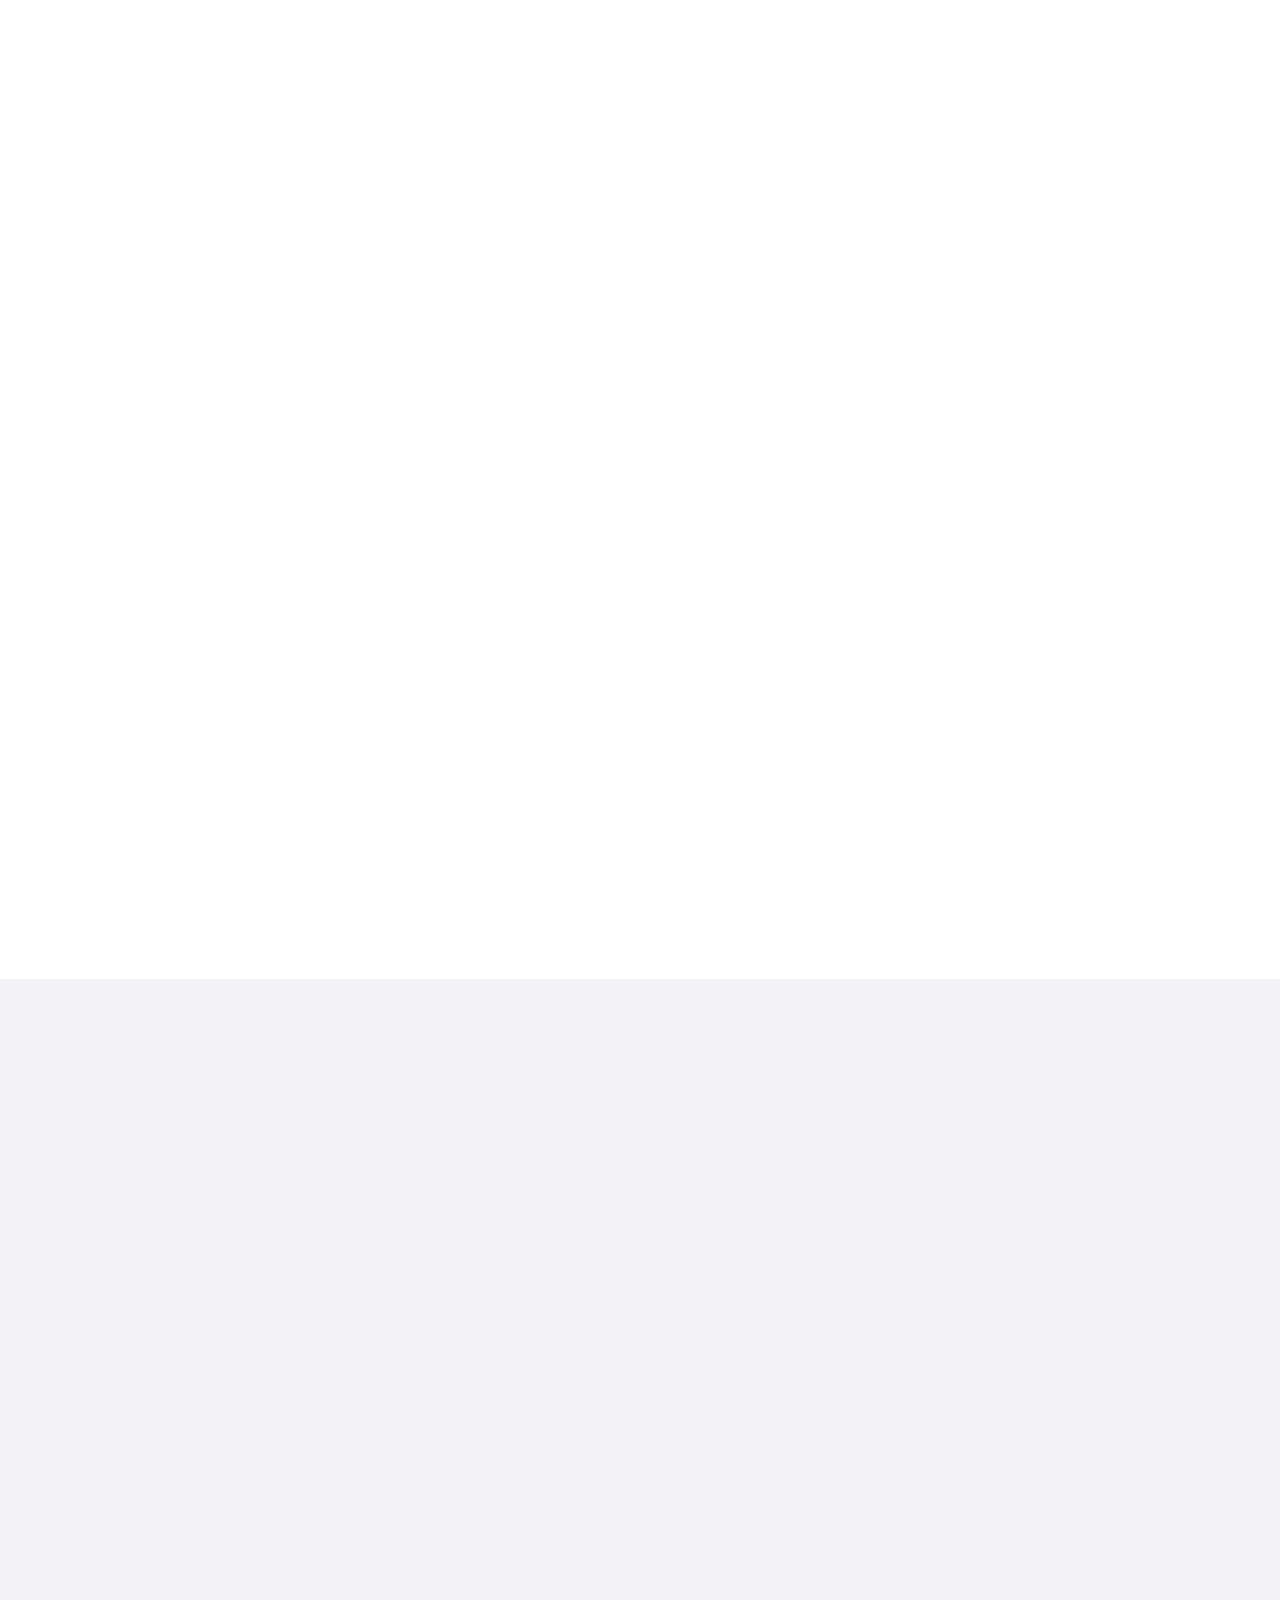
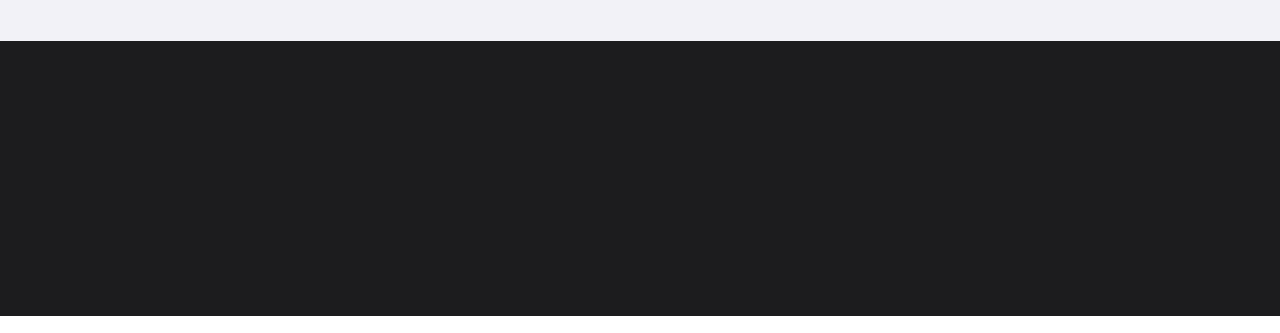
<file: contact.html>
<!DOCTYPE html>
<html lang="en">
  <head>
    <meta charset="UTF-8" />
    <meta name="viewport" content="width=device-width, initial-scale=1.0" />

    <!-- Google Font Montserrat -->
    <link rel="preconnect" href="https://fonts.googleapis.com" />
    <link rel="preconnect" href="https://fonts.gstatic.com" crossorigin />
    <link
      href="https://fonts.googleapis.com/css2?family=Montserrat:ital,wght@0,100..900;1,100..900&display=swap"
      rel="stylesheet"
    />

    <!-- AOS Animation -->
    <link rel="stylesheet" href="https://unpkg.com/aos@next/dist/aos.css" />

    <!-- Swiper CSS -->
    <link
      rel="stylesheet"
      href="https://cdn.jsdelivr.net/npm/swiper@11/swiper-bundle.min.css"
    />

    <!-- Font Awesome -->
    <link
      rel="stylesheet"
      href="https://cdnjs.cloudflare.com/ajax/libs/font-awesome/6.5.1/css/all.min.css"
      integrity="sha512-DTOQO9RWCH3ppGqcWaEA1BIZOC6xxalwEsw9c2QQeAIftl+Vegovlnee1c9QX4TctnWMn13TZye+giMm8e2LwA=="
      crossorigin="anonymous"
      referrerpolicy="no-referrer"
    />

    <!-- Bootstrap CSS -->
    <link
      href="https://cdn.jsdelivr.net/npm/bootstrap@5.0.2/dist/css/bootstrap.min.css"
      rel="stylesheet"
      integrity="sha384-EVSTQN3/azprG1Anm3QDgpJLIm9Nao0Yz1ztcQTwFspd3yD65VohhpuuCOmLASjC"
      crossorigin="anonymous"
    />

    <!-- <link rel="stylesheet" href="style.css" /> -->
    <link rel="stylesheet" href="style.min.css" />
    <title>Contact</title>
  </head>
  <body>
    <!-- Header Section Start -->
    <header class="contactpage-header">
      <nav class="container" data-aos="fade-down" data-aos-duration="500">
        <a href="index.html" class="logo">
          <img src="assets/img/logo.svg" alt="Logo" class="img-fluid" />
        </a>

        <!-- Open menu btn -->
        <button class="menu-open-btn">
          <img src="assets/img/menu-icon.png" alt="menu" class="img-fluid" />
        </button>

        <ul class="nav-menu toggle-menu">
          <li><a href="index.html">Home</a></li>
          <li class="dropdown">
            <a href="service.html">
              Services
              <i class="fa-solid fa-angle-down"></i>
              <img src="assets/img/up-arrow-icon.png" alt="" />
            </a>

            <!-- Dropdown Menu -->
            <div class="dropdown-menu-container">
              <ul>
                <h4 class="dropdown-menu-title">
                  IT Services
                  <img
                    src="assets/img/up-arrow-icon.png"
                    alt=""
                    class="sub-menu-arrow-icon rotate180"
                  />
                </h4>

                <li>
                  <a href="#">
                    <img
                      src="assets/img/network-icon.svg"
                      alt="Logo"
                      class="img-fluid"
                    />

                    <div>
                      <h5 class="title">Networks</h5>
                      <p class="description">
                        Lorem ipsum dolor sit amet, consectetur adipiscing elit.
                      </p>
                    </div>
                  </a>
                </li>
                <li>
                  <a href="#">
                    <img
                      src="assets/img/technical-support-icon.svg"
                      alt="Logo"
                      class="img-fluid"
                    />

                    <div>
                      <h5 class="title">Hardware</h5>
                      <p class="description">
                        Lorem ipsum dolor sit amet, consectetur adipiscing elit.
                      </p>
                    </div>
                  </a>
                </li>
                <li>
                  <a href="#">
                    <img
                      src="assets/img/it-support-icon.svg"
                      alt="Logo"
                      class="img-fluid"
                    />

                    <div>
                      <h5 class="title">IT support</h5>
                      <p class="description">
                        Lorem ipsum dolor sit amet, consectetur adipiscing elit.
                      </p>
                    </div>
                  </a>
                </li>
              </ul>

              <ul>
                <h4 class="dropdown-menu-title">
                  Cloud Services
                  <img
                    src="assets/img/up-arrow-icon.png"
                    alt=""
                    class="sub-menu-arrow-icon rotate180"
                  />
                </h4>

                <li>
                  <a href="#">
                    <img
                      src="assets/img/network-icon.svg"
                      alt="Logo"
                      class="img-fluid"
                    />

                    <div>
                      <h5 class="title">Networks</h5>
                      <p class="description">
                        Lorem ipsum dolor sit amet, consectetur adipiscing elit.
                      </p>
                    </div>
                  </a>
                </li>
                <li>
                  <a href="#">
                    <img
                      src="assets/img/technical-support-icon.svg"
                      alt="Logo"
                      class="img-fluid"
                    />

                    <div>
                      <h5 class="title">Hardware</h5>
                      <p class="description">
                        Lorem ipsum dolor sit amet, consectetur adipiscing elit.
                      </p>
                    </div>
                  </a>
                </li>
                <li>
                  <a href="#">
                    <img
                      src="assets/img/it-support-icon.svg"
                      alt="Logo"
                      class="img-fluid"
                    />

                    <div>
                      <h5 class="title">IT support</h5>
                      <p class="description">
                        Lorem ipsum dolor sit amet, consectetur adipiscing elit.
                      </p>
                    </div>
                  </a>
                </li>
              </ul>

              <ul>
                <h4 class="dropdown-menu-title">
                  Consulting Services
                  <img
                    src="assets/img/up-arrow-icon.png"
                    alt=""
                    class="sub-menu-arrow-icon rotate180"
                  />
                </h4>

                <li>
                  <a href="#">
                    <img
                      src="assets/img/network-icon.svg"
                      alt="Logo"
                      class="img-fluid"
                    />

                    <div>
                      <h5 class="title">Networks</h5>
                      <p class="description">
                        Lorem ipsum dolor sit amet, consectetur adipiscing elit.
                      </p>
                    </div>
                  </a>
                </li>
                <li>
                  <a href="#">
                    <img
                      src="assets/img/technical-support-icon.svg"
                      alt="Logo"
                      class="img-fluid"
                    />

                    <div>
                      <h5 class="title">Hardware</h5>
                      <p class="description">
                        Lorem ipsum dolor sit amet, consectetur adipiscing elit.
                      </p>
                    </div>
                  </a>
                </li>
                <li>
                  <a href="#">
                    <img
                      src="assets/img/it-support-icon.svg"
                      alt="Logo"
                      class="img-fluid"
                    />

                    <div>
                      <h5 class="title">IT support</h5>
                      <p class="description">
                        Lorem ipsum dolor sit amet, consectetur adipiscing elit.
                      </p>
                    </div>
                  </a>
                </li>
              </ul>
            </div>
            <!-- End Dropdown Menu -->
          </li>
          <li class="dropdown">
            <a href="blog.html">
              Blog
              <i class="fa-solid fa-angle-down"></i>
              <img src="assets/img/up-arrow-icon.png" alt=""
            /></a>

            <!-- Dropdown Menu -->
            <div class="dropdown-menu-container">
              <ul>
                <h4 class="dropdown-menu-title">
                  IT Services
                  <img
                    src="assets/img/up-arrow-icon.png"
                    alt=""
                    class="sub-menu-arrow-icon rotate180"
                  />
                </h4>

                <li>
                  <a href="#">
                    <img
                      src="assets/img/network-icon.svg"
                      alt="Logo"
                      class="img-fluid"
                    />

                    <div>
                      <h5 class="title">Networks</h5>
                      <p class="description">
                        Lorem ipsum dolor sit amet, consectetur adipiscing elit.
                      </p>
                    </div>
                  </a>
                </li>
                <li>
                  <a href="#">
                    <img
                      src="assets/img/technical-support-icon.svg"
                      alt="Logo"
                      class="img-fluid"
                    />

                    <div>
                      <h5 class="title">Hardware</h5>
                      <p class="description">
                        Lorem ipsum dolor sit amet, consectetur adipiscing elit.
                      </p>
                    </div>
                  </a>
                </li>
                <li>
                  <a href="#">
                    <img
                      src="assets/img/it-support-icon.svg"
                      alt="Logo"
                      class="img-fluid"
                    />

                    <div>
                      <h5 class="title">IT support</h5>
                      <p class="description">
                        Lorem ipsum dolor sit amet, consectetur adipiscing elit.
                      </p>
                    </div>
                  </a>
                </li>
              </ul>

              <ul>
                <h4 class="dropdown-menu-title">
                  Cloud Services
                  <img
                    src="assets/img/up-arrow-icon.png"
                    alt=""
                    class="sub-menu-arrow-icon rotate180"
                  />
                </h4>

                <li>
                  <a href="#">
                    <img
                      src="assets/img/network-icon.svg"
                      alt="Logo"
                      class="img-fluid"
                    />

                    <div>
                      <h5 class="title">Networks</h5>
                      <p class="description">
                        Lorem ipsum dolor sit amet, consectetur adipiscing elit.
                      </p>
                    </div>
                  </a>
                </li>
                <li>
                  <a href="#">
                    <img
                      src="assets/img/technical-support-icon.svg"
                      alt="Logo"
                      class="img-fluid"
                    />

                    <div>
                      <h5 class="title">Hardware</h5>
                      <p class="description">
                        Lorem ipsum dolor sit amet, consectetur adipiscing elit.
                      </p>
                    </div>
                  </a>
                </li>
                <li>
                  <a href="#">
                    <img
                      src="assets/img/it-support-icon.svg"
                      alt="Logo"
                      class="img-fluid"
                    />

                    <div>
                      <h5 class="title">IT support</h5>
                      <p class="description">
                        Lorem ipsum dolor sit amet, consectetur adipiscing elit.
                      </p>
                    </div>
                  </a>
                </li>
              </ul>

              <ul>
                <h4 class="dropdown-menu-title">
                  Consulting Services
                  <img
                    src="assets/img/up-arrow-icon.png"
                    alt=""
                    class="sub-menu-arrow-icon rotate180"
                  />
                </h4>

                <li>
                  <a href="#">
                    <img
                      src="assets/img/network-icon.svg"
                      alt="Logo"
                      class="img-fluid"
                    />

                    <div>
                      <h5 class="title">Networks</h5>
                      <p class="description">
                        Lorem ipsum dolor sit amet, consectetur adipiscing elit.
                      </p>
                    </div>
                  </a>
                </li>
                <li>
                  <a href="#">
                    <img
                      src="assets/img/technical-support-icon.svg"
                      alt="Logo"
                      class="img-fluid"
                    />

                    <div>
                      <h5 class="title">Hardware</h5>
                      <p class="description">
                        Lorem ipsum dolor sit amet, consectetur adipiscing elit.
                      </p>
                    </div>
                  </a>
                </li>
                <li>
                  <a href="#">
                    <img
                      src="assets/img/it-support-icon.svg"
                      alt="Logo"
                      class="img-fluid"
                    />

                    <div>
                      <h5 class="title">IT support</h5>
                      <p class="description">
                        Lorem ipsum dolor sit amet, consectetur adipiscing elit.
                      </p>
                    </div>
                  </a>
                </li>
              </ul>
            </div>
            <!-- End Dropdown Menu -->
          </li>
          <li><a href="contact.html" class="btn">Contact</a></li>
        </ul>
      </nav>

      <div
        class="container banner-content-container-2"
        data-aos="fade-up"
        data-aos-duration="800"
      >
        <div>
          <h4 class="section-title">
            <div class="divider"></div>
            our <span>/</span>
          </h4>
          <h2 class="section-heading">Contact</h2>
        </div>
        <p class="section-description">
          Lorem ipsum dolor sit amet, consectetur adipiscing elit, sed do
          eiusmod tempor incididunt.
        </p>
      </div>
    </header>

    <main>
      <section
        class="contact-top-container container"
        data-aos="fade-up"
        data-aos-duration="800"
      >
        <div class="top-content">
          <div class="contact-card">
            <div>
              <img src="assets/img/Mail-icon.png" alt="" class="img-fluid" />
            </div>
            <div>
              <h5>Email Address</h5>
              <p>youreal@info.co.in</p>
            </div>
          </div>
          <div class="contact-card">
            <div>
              <img src="assets/img/Call-icon.png" alt="" class="img-fluid" />
            </div>
            <div>
              <h5>Phone number</h5>
              <p>+12-46579848123</p>
            </div>
          </div>
        </div>
        <div class="bottom-content">
          <div class="contact-card">
            <div>
              <img src="assets/img/watch-icon.png" alt="" class="img-fluid" />
            </div>
            <div>
              <h5>Working Hours</h5>
              <p>
                We are reachable 24/7 but when called outside office hours
                charges could apply. Office hours are
                <strong class="text-dark"
                  >Monday - Saturday from 09h to 17h</strong
                >.
              </p>
            </div>
          </div>
        </div>
      </section>

      <br />
      <br />

      <section class="contact-bottom-container container">
        <div class="row g-5">
          <div
            class="col-lg-5 d-none d-lg-block"
            data-aos="fade-right"
            data-aos-duration="800"
          >
            <img
              src="assets/img/contact-page-banner.png"
              alt=""
              class="img-fluid h-100"
            />
          </div>
          <div class="col-lg-7" data-aos="fade-left" data-aos-duration="800">
            <div class="contact-form">
              <div class="form-header">
                <div class="section-heading-container">
                  <h4 class="section-title">
                    <div class="divider"></div>
                    Form <span>/</span>
                  </h4>
                  <h2 class="section-heading">Contact <span>Form</span></h2>
                  <p class="section-description">
                    Lorem ipsum dolor sit amet, consectetur adipiscing elit, sed
                    do eiusmod tempor incididunt ut labore et dolore magna
                    aliqua.
                  </p>
                </div>
              </div>

              <div>
                <img
                  src="assets/img/contact-page-banner-sm.png"
                  alt=""
                  class="img-fluid h-100 d-block d-lg-none"
                />
              </div>

              <br />

              <div class="form-body">
                <input type="text" placeholder="Name" />
                <input type="email" placeholder="Email Address" />
                <input type="number" placeholder="Phone Number" />
                <input type="text" placeholder="Address" />
                <input type="text" placeholder="VAT number" />
                <textarea placeholder="Message Us"></textarea>
              </div>
              <a href="#" class="btn">Submit Now</a>
            </div>
          </div>
        </div>
      </section>

      <!-- Section for Custmer Reference -->
      <section class="customer-reference-container container">
        <div class="customer-reference-section-heading">
          <div data-aos="fade-right" data-aos-duration="800">
            <h4 class="section-title">
              <div class="divider"></div>
              Customer Reference <span>/</span>
            </h4>
            <br />
            <h2 class="section-heading">
              Duis aute <span>irure dolor</span> reprehenderit
            </h2>
          </div>
          <div data-aos="fade-left" data-aos-duration="800">
            <p class="section-description">
              Lorem ipsum dolor sit amet, consectetur adipiscing elit, sed do
              eiusmod tempor incididunt ut labore et dolore magna aliqua. Ut
              enim ad minim veniam, quis nostrud exercitation ullamco laboris
              nisi.
            </p>
            <br />
            <a href="#" class="btn">Know More</a>
          </div>
        </div>
        <br />
        <br />

        <div
          class="slider-container"
          data-aos="fade-up"
          data-aos-duration="800"
        >
          <!-- Swiper -->
          <div class="swiper mySwiper">
            <div class="swiper-wrapper">
              <div class="swiper-slide">
                <div class="slider-left">
                  <div>
                    <img
                      src="assets/img/slider-1.png"
                      alt=""
                      class="img-fluid"
                    />
                  </div>
                  <div class="detail">
                    <h5>Alexander William</h5>
                    <span>XYX Company</span>
                  </div>
                </div>
                <p>
                  Lorem ipsum dolor sit amet, consectetur adipiscing elit, sed
                  do eiusmod tempor incididunt ut labore et dolore magna aliqua.
                  Ut enim ad minim veniam, quis nostrud exercitation ullamco
                  laboris nisi ut aliquip ex ea commodo consequat. Duis aute
                  irure dolor in reprehenderit in voluptate velit esse cillum
                  dolore eu fugiat nulla pariatur. Excepteur sint occaecat
                  cupidatat non proident, sunt in culpa qui officia deserunt
                  mollit anim id est laborum.
                </p>
              </div>
              <div class="swiper-slide">
                <div class="slider-left">
                  <img src="assets/img/slider-2.png" alt="" class="img-fluid" />
                  <div class="detail">
                    <h5>Alexander William</h5>
                    <span>XYX Company</span>
                  </div>
                </div>
                <p>
                  Lorem ipsum dolor sit amet, consectetur adipiscing elit, sed
                  do eiusmod tempor incididunt ut labore et dolore magna aliqua.
                  Ut enim ad minim veniam, quis nostrud exercitation ullamco
                  laboris nisi ut aliquip ex ea commodo consequat. Duis aute
                  irure dolor in reprehenderit in voluptate velit esse cillum
                  dolore eu fugiat nulla pariatur. Excepteur sint occaecat
                  cupidatat non proident, sunt in culpa qui officia deserunt
                  mollit anim id est laborum.
                </p>
              </div>
              <div class="swiper-slide">
                <div class="slider-left">
                  <img src="assets/img/slider-1.png" alt="" class="img-fluid" />
                  <div class="detail">
                    <h5>Alexander William</h5>
                    <span>XYX Company</span>
                  </div>
                </div>
                <p>
                  Lorem ipsum dolor sit amet, consectetur adipiscing elit, sed
                  do eiusmod tempor incididunt ut labore et dolore magna aliqua.
                  Ut enim ad minim veniam, quis nostrud exercitation ullamco
                  laboris nisi ut aliquip ex ea commodo consequat. Duis aute
                  irure dolor in reprehenderit in voluptate velit esse cillum
                  dolore eu fugiat nulla pariatur. Excepteur sint occaecat
                  cupidatat non proident, sunt in culpa qui officia deserunt
                  mollit anim id est laborum.
                </p>
              </div>
            </div>
          </div>
          <div class="swiper-pagination"></div>
          <!-- Next and Previous buttons -->
          <div class="slider-button-next">
            <i class="fa-solid fa-arrow-right"></i>
          </div>
          <div class="slider-button-prev">
            <i class="fa-solid fa-arrow-left"></i>
          </div>
        </div>
      </section>

      <!-- Section for Technology Partners -->
      <section class="technology-partners-wrapper">
        <div class="technology-partners-container container">
          <div
            class="section-heading-container"
            data-aos="fade-down"
            data-aos-duration="800"
          >
            <h4 class="section-title">
              <div class="divider"></div>
              Partners <span>/</span>
            </h4>
            <h2 class="section-heading">Technology <span>partners</span></h2>
          </div>

          <br />
          <br />

          <div
            class="row g-lg-5 g-4"
            data-aos="fade-up"
            data-aos-duration="800"
          >
            <div
              class="col-lg-3 col-6 d-flex align-items-center justify-content-center"
            >
              <img
                src="assets/img/Amazon_Web_Services_Logo.png"
                alt=""
                class="img-fluid w-50"
              />
            </div>
            <div
              class="col-lg-3 col-6 d-flex align-items-center justify-content-center"
            >
              <img
                src="assets/img/DigitalOcean_logo.png"
                alt=""
                class="img-fluid w-50"
              />
            </div>
            <div
              class="col-lg-3 col-6 d-flex align-items-center justify-content-end justify-content-lg-center"
            >
              <img
                src="assets/img/microsoft-logo-svgrepo-com.png"
                alt=""
                class="img-fluid w-75"
              />
            </div>
            <div
              class="col-lg-3 col-6 d-flex align-items-center justify-content-start justify-content-lg-center"
            >
              <img
                src="assets/img/yeastar-seeklogo-4 1.png"
                alt=""
                class="img-fluid w-75"
              />
            </div>
          </div>
        </div>
      </section>
    </main>

    <!-- Footer -->
    <footer>
      <div
        class="container footer-container"
        data-aos="fade-up"
        data-aos-duration="800"
      >
        <div class="footer-left">
          <img src="assets/img/logo.svg" alt="" class="img-fluid" />
          <p>Copyright 2024-2024 © YouReal. All Rights Reserved.</p>
        </div>
        <ul class="footer-nav-links">
          <li><a href="index.html">Home</a></li>
          <li><a href="service.html">Service</a></li>
          <li><a href="blog.html">Blog</a></li>
          <li><a href="contact.html">Contact</a></li>
        </ul>
      </div>
    </footer>

    <!-- Bootstrap CDN -->
    <script
      src="https://cdn.jsdelivr.net/npm/bootstrap@5.0.2/dist/js/bootstrap.bundle.min.js"
      integrity="sha384-MrcW6ZMFYlzcLA8Nl+NtUVF0sA7MsXsP1UyJoMp4YLEuNSfAP+JcXn/tWtIaxVXM"
      crossorigin="anonymous"
    ></script>

    <!-- AOS Script -->
    <script src="https://unpkg.com/aos@next/dist/aos.js"></script>

    <!-- Swiper JS -->
    <script src="https://cdn.jsdelivr.net/npm/swiper@11/swiper-bundle.min.js"></script>

    <!-- Script -->
    <script src="script.js"></script>

    <!-- Initialize Swiper -->
    <script>
      var swiper = new Swiper(".mySwiper", {
        slidesPerView: "auto",
        spaceBetween: 40,
        pagination: {
          el: ".swiper-pagination",
          clickable: true,
        },
        navigation: {
          nextEl: ".slider-button-next",
          prevEl: ".slider-button-prev",
        },
      });

      AOS.init();
    </script>
  </body>
</html>
</file>
<file: style.css>
* {
  margin: 0;
  padding: 0;
  box-sizing: border-box;
}

/* Variables */
:root {
  --primary-color: #bbe128;
  --secondary-color: #11488b;
  --tertiary-color: #92c4ed;
  --quaternary-color: #8a8a8e;
  --quinary-color: #f2f2f7;
  --font-family: "Montserrat", sans-serif;
}

/* Typography */
body {
  font-family: var(--font-family);
  overflow-x: hidden;
  width: 100%;
  max-width: 100%;
}

/* Utility */
h1,
h2,
h3,
h4,
h5,
h6,
p {
  margin: 0;
}

ul {
  list-style: none;
  margin: 0;
  padding: 0;
}

a {
  text-decoration: none;
}

main {
  overflow-x: hidden;
}

/* -------------------------------------------------------------------------------------

COMMON STYLES STARTED
 
 --------------------------------------------------------------------------------------- */

.banner-content-container-2 {
  display: flex;
  flex-direction: column;
  align-items: center;
  justify-content: center;
  gap: 20px;
  height: calc(100% - 170px);
}

.banner-content-container-2 .section-title {
  justify-content: center;
}

.banner-content-container-2 .section-heading,
.banner-content-container-2 .section-description {
  color: white;
}

.section-heading-container {
  display: flex;
  flex-direction: column;
  align-items: center;
  justify-content: center;
  gap: 16px;
  text-align: center;
}

h4.section-title {
  font-size: 20px;
  /* font-size: 24px; */
  font-weight: 800;
  line-height: 29.26px;
  color: var(--primary-color);
  font-family: var(--font-family);
  text-transform: uppercase;
  display: flex;
  align-items: center;
  gap: 15px;
}

h4.section-title .divider {
  width: 55px;
  height: 5px;
  background-color: var(--primary-color);
  border-radius: 999px;
}

h2.section-heading {
  /* font-size: 65px; */
  font-size: 60px;
  font-weight: 700;
  /* line-height: 84.5px; */
  line-height: 70px;
  font-family: var(--font-family);
  color: var(--secondary-color);
}

h2.section-heading span {
  color: var(--tertiary-color);
}

p.section-description {
  /* font-size: 24px; */
  font-size: 17px;
  font-weight: 400;
  font-family: var(--font-family);
  /* line-height: 38.4px; */
  line-height: 30px;
  color: var(--quaternary-color);
}

h5.title {
  font-size: 22px;
  font-weight: 700;
  line-height: 28.8px;
  color: var(--secondary-color);
}

p.desc {
  font-size: 16px;
  font-weight: 400;
  /* line-height: 28.8px; */
  color: var(--quaternary-color);
}

.btn {
  font-family: var(--font-family);
  font-weight: 700;
  /* font-size: 17px; */
  /* font-size: 24px; */
  line-height: 36px;
  background: var(--primary-color);
  color: #1c1c1e;
  padding: 10px 55px 10px 55px;
  border: 0;
  border-radius: 999px;
  width: fit-content;
}

/* Testimonial Slider style */

.slider-container {
  position: relative;
}

.swiper {
  width: 100%;
  height: 424px;
  padding: 0 40px;
}

.swiper-slide {
  text-align: center;
  font-size: 18px;
  background: #f2f2f7;
  display: flex;
  align-items: center;
  gap: 40px;
  border-radius: 20px;
  padding: 40px;
}

.swiper-slide img {
  display: block;
  width: 100%;
  height: 100%;
  object-fit: cover;
}

.swiper-slide.swiper-slide-next {
  width: 30%;
}

.swiper-slide.swiper-slide-active {
  width: 70%;
}

.swiper-slide .slider-left {
  width: 40%;
  max-width: 40%;
  display: flex;
  flex-direction: column;
  align-items: center;
  gap: 18px;
  display: none;
}

.swiper-slide.swiper-slide-next .slider-left,
.swiper-slide.swiper-slide-active .slider-left {
  display: flex;
}

.swiper-slide.swiper-slide-next .slider-left {
  width: 100%;
  max-width: 100%;
}

.swiper-slide .slider-left h5 {
  /* font-size: 22px; */
  font-size: 20px;
  font-weight: 700;
  color: #1c1c1e;
}

.swiper-slide .slider-left span {
  font-size: 16px;
  font-weight: 400;
  color: #1c1c1e;
}

.swiper-slide p {
  display: none;
}

.swiper-slide.swiper-slide-active p {
  display: block;
  width: 60%;
  max-width: 60%;
  text-align: start;
  color: var(--quaternary-color);
  font-size: 16px;
  line-height: 30px;
}

.slider-button-next,
.slider-button-prev {
  position: absolute;
  top: 50%;
  transform: translateY(-50%);
  background-color: var(--primary-color);
  width: 60px;
  height: 60px;
  border-radius: 50%;
  display: flex;
  align-items: center;
  justify-content: center;
  z-index: 3;
  color: black;
}

.slider-button-next {
  right: -90px;
}

.slider-button-prev {
  left: -50px;
}

.swiper-pagination {
  position: absolute;
  bottom: -60px !important;
  left: 50% !important;
  transform: translateX(-50%) !important;
  display: flex;
  z-index: 10;
  display: flex;
  align-items: center;
  justify-content: center;
}

.swiper-pagination-bullet {
  width: 10px;
  height: 10px;
  background-color: #bbe12880;
  opacity: 0.5;
  border-radius: 50%;
  margin: 0 5px;
  cursor: pointer;
  transition: background-color 0.3s ease;
}

.swiper-pagination-bullet-active {
  opacity: 1;
  background-color: var(--primary-color);
}

/* Technology partner section style */
.technology-partners-wrapper {
  background-color: var(--quinary-color);
  /* height: 450px; */
  padding: 60px 0;
}

.technology-partners-wrapper img {
  width: 200px;
}

/* Contact section style */
.contact-section-container {
  padding: 100px 0;
  gap: 40px;
}

.contact-section-container .form-container {
  display: flex;
  flex-direction: column;
  gap: 30px;
}

.contact-section-container .section-heading-container {
  text-align: start;
  align-items: flex-start;
}

.contact-section-container .form-container {
  background-color: var(--quinary-color);
  padding: 40px;
  border-radius: 20px;
}

.contact-section-container .form-container h3 {
  font-size: 36px;
  line-height: 46.8px;
  font-weight: 700;
  color: var(--secondary-color);
  margin-bottom: 12px;
}

.contact-section-container .form-container .input-box {
  display: flex;
  gap: 18px;
  margin-bottom: 14px;
}

.contact-section-container .form-container input,
.contact-section-container .form-container textarea {
  width: 100%;
  height: 61px;
  background-color: white;
  border: 1px solid var(--quaternary-color);
  border-radius: 10px;
  padding: 16px 24px 16px 24px;
}

.contact-section-container .form-container input::placeholder,
.contact-section-container .form-container textarea::placeholder {
  font-size: 15px;
}

.contact-section-container .form-container textarea {
  height: 139px;
  resize: none;
}

/* Footer style */
footer {
  background: #1c1c1e;
  height: 275px;
  display: flex;
  align-items: center;
  justify-content: center;
}

footer .footer-container {
  display: flex;
  align-items: center;
  justify-content: space-between;
}

footer .footer-left p {
  color: var(--quaternary-color);
  font-size: 16px;
  margin-top: 24px;
}

footer .footer-nav-links {
  display: flex;
  align-items: center;
  gap: 60px;
}

footer .footer-nav-links a {
  color: white;
  font-size: 16px;
}

/* -------------------------------------------------------------------------------------

COMMON STYLES ENDED
 
--------------------------------------------------------------------------------------- */

/* -----------------------------------------------------------------

HOME PAGE STYLE STARTED HERE

-------------------------------------------------------------------- */

/* Header Section */
.homepage-header {
  width: 100%;
  height: 100vh;
  background: url("assets/img/home-header-bg.png");
  background-size: cover;
  background-position: center;
  background-repeat: no-repeat;
}

nav {
  display: flex;
  align-items: center;
  justify-content: space-between;
  padding: 60px 0;
  position: relative;
}

nav .logo img {
  width: 250px;
}

nav .menu-open-btn {
  display: none;
}

nav ul {
  display: flex;
  align-items: center;
  gap: 60px;
}

nav ul li {
  position: relative;
}

nav ul li a {
  color: white;
  /* font-size: 17px; */
  font-weight: 700;
  display: flex;
  align-items: center;
  gap: 5px;
  transition: color 0.3s ease;
}

nav ul li a.active {
  color: var(--primary-color);
}

nav ul li a:hover {
  color: var(--primary-color);
}

nav ul li a i {
  color: var(--primary-color);
  font-size: 15px;
}

nav ul li a img {
  display: none;
}

nav .dropdown-menu-container h4 img {
  display: none;
}

nav .dropdown-menu-container a img {
  display: block;
}

nav ul li a.btn {
  padding: 7px 30px;
}

nav .dropdown-menu-container {
  width: 1000px;
  position: absolute;
  top: calc(100% + 30px);
  left: calc(50% - 180px);
  transform: translate(-50%, 0%);
  background-color: #fff;
  box-shadow: 0 2px 5px rgba(0, 0, 0, 0.1);
  z-index: 999;
  border-radius: 40px;
  padding: 40px;
  display: grid;
  grid-template-columns: repeat(3, 1fr);
  display: none;
}

nav .dropdown-menu-container.blog-dropdown-menu-container {
  width: 1000px;
  position: absolute;
  top: calc(100% + 30px);
  left: calc(50% - 350px);
  transform: translate(-50%, 0%);
  background-color: #fff;
  box-shadow: 0 2px 5px rgba(0, 0, 0, 0.1);
  z-index: 999;
  border-radius: 40px;
  padding: 40px;
  display: grid;
  grid-template-columns: repeat(3, 1fr);
  display: none;
}

.dropdown:hover .dropdown-menu-container {
  display: grid;
}

nav .dropdown-menu-container ul {
  display: block;
  height: fit-content;

  border-right: 1px solid #11488bbe;
  padding-right: 20px;
  margin-right: 20px;
}

nav .dropdown-menu-container ul:last-child {
  border-right: none;
  padding-right: 0;
  margin-right: 0;
}

nav .dropdown-menu-container ul li {
  padding: 16px 20px 16px 20px;
  border-radius: 10px;
  transition: background 0.3s ease;
}

nav .dropdown-menu-container ul li:hover {
  background-color: var(--primary-color);
}

nav .dropdown-menu-container h4 {
  margin-bottom: 20px;
  font-size: 20px;
  font-weight: 700;
  line-height: 30px;
  color: var(--secondary-color);
  padding: 0 20px;
}

nav .dropdown-menu-container .title {
  font-size: 18px;
  font-weight: 700;
  line-height: 27px;
  color: var(--secondary-color);
}

nav .dropdown-menu-container .description {
  font-size: 16px;
  font-weight: 400;
  line-height: 27px;
  color: var(--quaternary-color);
}

nav .dropdown-menu-container ul li:hover .description {
  color: var(--secondary-color);
}

nav .dropdown-menu-container a {
  color: var(--quaternary-color);
  display: flex;
  align-items: flex-start;
  gap: 16px;
}

nav .dropdown-menu-container::before {
  content: "";
  position: absolute;
  top: -35px;
  left: calc(50% - -200px);
  border-width: 20px;
  border-style: solid;
  border-color: transparent transparent #fff transparent;
  z-index: 2;
}

nav .dropdown-menu-container::after {
  content: "";
  position: absolute;
  top: -30px;
  left: calc(50% - -110px);
  width: 100px;
  height: 40px;
}

nav .dropdown-menu-container.blog-dropdown-menu-container::before {
  content: "";
  position: absolute;
  top: -35px;
  left: calc(50% - -351px);
  border-width: 20px;
  border-style: solid;
  border-color: transparent transparent #fff transparent;
  z-index: 2;
}

nav .dropdown-menu-container.blog-dropdown-menu-container::after {
  content: "";
  position: absolute;
  top: -30px;
  left: calc(50% - -260px);
  width: 100px;
  height: 40px;
}

.homepage-header .banner-content-container {
  height: calc(100% - 170px);
}

.homepage-header .banner-content {
  height: 100%;
  display: flex;
  align-items: center;
}

.homepage-header .banner-content .section-heading,
.banner-content .section-description {
  color: white;
}

.homepage-header .banner-content .section-heading span {
  color: var(--tertiary-color);
}

/* Section for Recent Blogs style */
.recent-blogs-container {
  padding-top: 100px;
  padding-bottom: 100px;
}

.recent-blogs-cards {
  display: grid;
  grid-template-columns: repeat(3, 1fr);
  grid-gap: 30px;
  margin-top: 40px;
}

.recent-blogs-card {
  width: 100%;
  height: 643px;
  border-radius: 20px;
  background-color: rgba(128, 128, 128, 0.247);
  background-image: linear-gradient(transparent, rgba(0, 0, 0, 0.5)),
    url("assets/img/recent-blog-1.png");
  background-size: cover;
  background-position: center;
  background-repeat: no-repeat;
  padding: 20px;
  display: flex;
  flex-direction: column;
  justify-content: flex-end;
}

.recent-blogs-card:nth-last-child(2) {
  background-image: linear-gradient(transparent, rgba(0, 0, 0, 0.5)),
    url("assets/img/recent-blog-2.png");
}

.recent-blogs-card:nth-last-child(1) {
  background-image: linear-gradient(transparent, rgba(0, 0, 0, 0.5)),
    url("assets/img/recent-blog-3.png");
}

.recent-blog-content {
  width: 100%;
  height: 220px;
  background-color: white;
  border-radius: 10px;
  padding: 16px;
  display: flex;
  flex-direction: column;
  justify-content: space-between;
}

.recent-blog-content a {
  font-size: 16px;
  font-weight: 700;
  line-height: 32px;
  color: var(--secondary-color);
  padding: 4px 0;
  border-bottom: 2px solid var(--secondary-color);
  width: fit-content;
}

/* Services Section Style */
.services-wrapper {
  width: 100%;
  background: linear-gradient(rgba(28, 28, 30, 0.85), rgba(0, 0, 0, 0.85)),
    url(assets/img/services-section-bg.jpg);
  background-size: cover;
  background-position: center;
  background-repeat: no-repeat;
  padding: 80px 0;
}

.services-wrapper .services-right-content {
  height: 100%;
  display: flex;
  flex-direction: column;
  justify-content: center;
}

.services-wrapper .services-bottom {
  display: grid;
  grid-template-columns: repeat(4, 1fr);
  grid-gap: 36px;
  margin-top: 100px;
}

.services-wrapper .services-bottom .service-card {
  width: 100%;
}

/* Customer Reference Style */
.customer-reference-container {
  padding: 100px 0 150px 0;
}

.customer-reference-section-heading {
  display: grid;
  grid-template-columns: 55% 45%;
  grid-gap: 30px;
}

/* -----------------------------------------------------------------

HOME PAGE STYLE ENDED HERE

-------------------------------------------------------------------- */

/* ------------------------------------------------------------------

BLOG PAGE STYLE STARTED HERE 

--------------------------------------------------------------------- */

.blogpage-header {
  background: url("assets/img/blog-header-banner.png");
  background-size: cover;
  background-position: center;
  background-repeat: no-repeat;
  height: 654px;
}

/* Blog Post Section Style */

.blog-post-container {
  padding: 100px 0;
}

.blog-post-container .blog-author {
  display: flex;
  align-items: center;
  gap: 24px;
}

.blog-post-container .blog-author img {
  width: 70px;
  height: 70px;
  border-radius: 50%;
}

.blog-post-container .blog-author h5 {
  /* font-size: 24px; */
  font-size: 20px;
  font-weight: 700;
  line-height: 28.8px;
  color: #1c1c1e;
}

.blog-post-container .blog-author p {
  /* font-size: 18px; */
  font-size: 16px;
  line-height: 28.8px;
  color: #1c1c1e;
}

.blog-post-container .blog-post-content .blog-post-banner {
  display: none;
}

.blog-post-container .blog-post-content p {
  /* font-size: 18px; */
  font-size: 16px;
  line-height: 28.8px;
  color: var(--quaternary-color);
}

/* Overview section style */
.overview-wrapper {
  background-color: var(--quinary-color);
  padding: 60px 0;
}

.overview-wrapper .tabs-container {
  margin: 80px 0;
}

.overview-wrapper .tabs-container .nav-pills {
  gap: 10px;
  margin-bottom: 34px;
}

.overview-wrapper .tabs-container .nav-link {
  color: var(--secondary-color);
  /* font-size: 24px; */
  font-size: 18px;
  font-weight: 700;
  transition: color 0.2s ease-in-out;
}

.overview-wrapper .tabs-container .nav-link.active {
  background-color: transparent;
  color: var(--primary-color);
  border-bottom: 2px solid var(--primary-color);
}

.overview-wrapper .tabs-container .nav-link:hover {
  color: var(--primary-color);
}

.overview-wrapper .blog-card .img-box {
  width: 100%;
  height: 370px;
  background: url("assets/img/card-1.png");
  background-size: cover;
  background-position: center;
  background-repeat: no-repeat;
  border-radius: 20px;
  margin-bottom: 24px;
  padding: 32px 24px;
  display: flex;
  flex-direction: column;
  justify-content: flex-end;
  color: white;
}

.overview-wrapper .blog-card-2 .img-box {
  background: url("assets/img/card-2.png");
}

.overview-wrapper .blog-card .img-box h6 {
  font-size: 20px;
  font-weight: 700;
}

.overview-wrapper .blog-card .img-box span {
  font-size: 16px;
}

.overview-wrapper .blog-card .content h5 {
  font-size: 20px;
  font-weight: 700;
  color: var(--secondary-color);
}

.overview-wrapper .blog-card .content p {
  font-size: 16px;
  color: var(--quaternary-color);
  line-height: 28.8px;
  margin-top: 8px;
  margin-bottom: 24px;
}

.overview-wrapper .blog-card .content a {
  font-size: 16px;
  font-weight: 700;
  line-height: 32px;
  color: var(--secondary-color);
  padding: 4px 0;
  border-bottom: 3px solid var(--secondary-color);
  width: fit-content;
}

/* ------------------------------------------------------------------

BLOG PAGE STYLE ENDED HERE 

--------------------------------------------------------------------- */

/* ------------------------------------------------------------------

SERVICE PAGE STYLE STARTED HERE 

--------------------------------------------------------------------- */

.servicepage-header {
  background: url("assets/img/service-header-banner.png");
  background-size: cover;
  background-position: center;
  background-repeat: no-repeat;
  height: 654px;
}

.services-container {
  padding: 100px 0;
}

.services-container .service-img-container-1 {
  display: none;
}

.services-container .section-heading-container {
  align-items: flex-start;
  text-align: start;
}

/* Comparison Section Style */
.comparison-table-container {
  padding: 100px 0;
}

.comparison-table-container .comparison-table table {
  width: 100%;
  border-collapse: collapse;
  margin-top: 60px;
}

th,
td {
  height: 106px;
  padding: 24px;
  width: 20%;
  text-align: center;
  font-size: 16px;
  color: var(--quaternary-color);
}

th {
  background-color: var(--quinary-color);
  border-radius: 20px 20px 0px 0px;
}

th img {
  width: 100px;
}

td img {
  width: 25px;
}

th:nth-child(1) {
  background-color: transparent;
}

th:nth-child(3) {
  border-left: 10px solid white;
  border-right: 10px solid white;
  -webkit-background-clip: padding;
  -moz-background-clip: padding;
  background-clip: padding-box;
}

th:nth-child(4) img {
  width: 130px;
}

th:nth-child(1),
td:nth-child(1) {
  width: 30%;
}

td:nth-child(1) {
  text-align: start;
}

/* Alternate row background color */
tr:nth-child(even) {
  background-color: var(--quinary-color);
}

/* Key Services section style */
.key-services-wrapper {
  background: linear-gradient(rgba(0, 0, 0, 0.85), rgba(0, 0, 0, 0.85)),
    url("assets/img/service-banner-2.jpg");
  background-size: cover;
  background-position: center;
  background-repeat: no-repeat;
  /* height: 558px; */
  padding: 80px 0;
}

.key-services-wrapper ul {
  list-style: inherit;
  color: white;
  padding-left: 30px;
}

.key-services-wrapper li {
  font-size: 16px;
  line-height: 38.4px;
}

/* Other Services section style */
.other-services-container {
  padding: 100px 0;
  display: flex;
  flex-direction: column;
  gap: 40px;
}

.other-services-container .other-service-card {
  height: 359px;
  width: 100%;
  background-color: var(--quinary-color);
  padding: 40px;
  border-radius: 20px;
  display: flex;
  flex-direction: column;
  justify-content: space-between;
}

.other-services-container .other-service-card img {
  width: 70px;
}

.other-services-container .other-service-card h5 {
  font-size: 20px;
  font-weight: 700;
  color: #1c1c1e;
  margin-bottom: 8px;
}

.other-services-container .other-service-card p {
  font-size: 16px;
  color: var(--quaternary-color);
}

.other-services-container .other-service-card a {
  font-size: 16px;
  font-weight: 700;
  color: var(--primary-color);
  border-bottom: 2px solid var(--primary-color);
  padding: 4px 0;
  width: fit-content;
}

/* Key Features section style */
.key-features-wrapper {
  background: linear-gradient(rgba(0, 0, 0, 0.85), rgba(0, 0, 0, 0.85)),
    url("assets/img/services-banner-3.jpg");
  background-size: cover;
  background-position: center;
  background-repeat: no-repeat;
  height: 498px;
  padding: 80px 0;
}

.key-features-wrapper .key-feature-card {
  width: 100%;
  /* height: 141px; */
  background-color: white;
  border-radius: 20px;
  padding: 20px;
  display: flex;
  gap: 24px;
}

.key-features-wrapper .key-feature-card img {
  width: 80px;
}

.key-features-wrapper .key-feature-card h5 {
  font-size: 20px;
  font-weight: 700;
  color: #1c1c1e;
  margin-bottom: 8px;
}

.key-features-wrapper .key-feature-card p {
  font-size: 16px;
  color: var(--quaternary-color);
}

/* Pricing plan section style */
.pricing-plan-container {
  padding: 100px 0;
}

.pricing-plan-container .pricing-cards {
  padding-top: 60px;
}

.pricing-plan-container .pricing-card {
  width: 100%;
  height: 569px;
  background-color: var(--quinary-color);
  padding: 40px;
  border-radius: 20px;
  display: flex;
  flex-direction: column;
  justify-content: space-between;
}

.pricing-plan-container .pricing-card.premium-card {
  background-color: var(--secondary-color);
}

.pricing-plan-container .pricing-card.premium-card h3 {
  color: var(--primary-color);
}

.pricing-plan-container .pricing-card .pricing-card-top {
  display: flex;
  flex-direction: column;
  gap: 24px;
}

.pricing-plan-container .pricing-card h6 {
  font-size: 18px;
  font-weight: 700;
  color: #1c1c1e;
}

.pricing-plan-container .pricing-card h3 {
  font-size: 48px;
  font-weight: 700;
  color: #1c1c1e;
  display: flex;
  gap: 3px;
  align-items: center;
}

.pricing-plan-container .pricing-card h3 span {
  font-size: 16px;
  font-weight: 400;
  margin-top: 20px;
}

.pricing-plan-container .pricing-card p {
  font-size: 16px;
  color: var(--quaternary-color);
}

.pricing-plan-container .pricing-card li {
  display: flex;
  align-items: center;
  gap: 12px;
  margin-bottom: 10px;
  font-size: 16px;
  color: #1c1c1e;
}

.pricing-plan-container .pricing-card li img {
  width: 20px;
}

/* Frequently asked questions section style */
.asked-question-wrapper {
  padding: 100px 0;
  background: var(--quinary-color);
}

.asked-question-wrapper .content {
  margin-top: 60px;
}

.asked-question-wrapper .accordion-item {
  margin-bottom: 24px;
  border: 0;
  background-color: transparent;
}

.asked-question-wrapper .accordion-header button {
  background-color: var(--secondary-color);
  color: white;
  height: 88px;
  padding: 24px;
  font-size: 17px;
  font-weight: 700;
  border: 0;
  display: flex;
  align-items: center;
  justify-content: space-between;
  gap: 20px;
}

.asked-question-wrapper .accordion-header button.collapsed {
  background-color: #11488b1a;
  color: #1c1c1e;
}

.asked-question-wrapper .accordion-header button::after {
  display: none;
}

.asked-question-wrapper .accordion-header button.rotate {
  transform: rotate(180deg);
}

.asked-question-wrapper .accordion-body {
  padding: 24px;
  font-size: 16px;
  color: var(--quaternary-color);
}

/* ------------------------------------------------------------------

SERVICE PAGE STYLE ENDED HERE 

--------------------------------------------------------------------- */

/* ------------------------------------------------------------------

CONTACT PAGE STYLE STARTED HERE 

--------------------------------------------------------------------- */

.contactpage-header {
  background: url("assets/img/contact-header-banner.png");
  background-size: cover;
  background-position: center;
  background-repeat: no-repeat;
  height: 654px;
}

.contact-top-container {
  display: flex;
  flex-direction: column;
  align-items: center;
  justify-content: center;
  gap: 24px;
  padding: 40px 0;
}

.contact-top-container .top-content {
  display: flex;
  gap: 24px;
}

.contact-top-container .contact-card {
  background-color: var(--quinary-color);
  width: 400px;
  height: 128px;
  border-radius: 24px;
  padding: 24px 40px 24px 40px;
  display: flex;
  align-items: center;
  gap: 23px;
}

.contact-top-container .bottom-content .contact-card {
  width: 824px;
}

.contact-top-container .contact-card img {
  width: 55px;
  min-width: 55px;
}

.contact-top-container .contact-card h5 {
  font-size: 20px;
  color: #1c1c1e;
  font-weight: 700;
  margin-bottom: 4px;
}

.contact-top-container .contact-card p {
  font-size: 16px;
  color: var(--quaternary-color);
}

.contact-bottom-container {
  padding-bottom: 60px;
}

.contact-bottom-container .contact-form .form-header {
  margin-bottom: 40px;
}

.contact-bottom-container .section-heading-container {
  text-align: start;
  align-items: flex-start;
}

.contact-bottom-container .form-body {
  display: flex;
  flex-direction: column;
  gap: 16px;
  margin-bottom: 40px;
}

.contact-bottom-container .form-body input,
.contact-bottom-container .form-body textarea {
  width: 100%;
  height: 72px;
  padding: 20px 24px 20px 24px;
  border: 0;
  border-radius: 10px;
  background-color: var(--quinary-color);
}

.contact-bottom-container .form-body input::placeholder,
.contact-bottom-container .form-body textarea::placeholder {
  color: #1c1c1e;
  font-size: 15px;
}

.contact-bottom-container .form-body textarea {
  height: 166px;
  resize: none;
}

/* ------------------------------------------------------------------

CONTACT PAGE STYLE ENDED HERE 

--------------------------------------------------------------------- */

/* MEDIA QUERY FOR RESPONSIVE DESIGN */
@media screen and (max-width: 767px) {
  /* ------------------------
   COMMON STYLES STARTED HERE 
   -------------------------- */

  nav {
    padding: 20px !important;
  }

  nav .logo img {
    width: 150px;
  }

  nav .menu-open-btn {
    background-color: transparent;
    border: 0;
    outline: 0;
    display: block;
  }

  nav ul.nav-menu {
    flex-direction: column;
    justify-content: flex-start;
    align-items: flex-start;
    background-color: white;
    position: absolute;
    top: 70px;
    right: 15px;
    width: 236px;
    gap: 15px;
    border-radius: 10px;
    padding: 16px;
    box-shadow: 9px 14px 30.200000762939453px 0px #00000040;
  }

  nav ul.toggle-menu {
    display: none;
  }

  nav ul.nav-menu::before {
    content: "";
    position: absolute;
    top: -25px;
    left: calc(50% - -80px);
    border-width: 15px;
    border-style: solid;
    border-color: transparent transparent white transparent;
  }

  nav ul.nav-menu li {
    width: 100%;
  }

  nav ul a {
    color: var(--secondary-color) !important;
    font-size: 16px;
    justify-content: space-between;
  }

  nav ul a img {
    display: block !important;
  }

  nav ul a i {
    display: none !important;
  }

  nav ul a.btn {
    font-size: 14px;
    padding: 0px !important;
    background-color: transparent;
  }

  nav .dropdown-menu-container,
  nav .dropdown-menu-container.blog-dropdown-menu-container {
    width: 100%;
    position: inherit;
    top: inherit;
    left: inherit;
    transform: inherit;
    box-shadow: none;
    border-radius: 0px;
    padding: 0px;
    padding-left: 12px;
    grid-template-columns: repeat(1, 1fr);
  }

  .dropdown:hover .dropdown-menu-container {
    display: grid;
  }

  nav .dropdown-menu-container ul {
    display: block;
    height: fit-content;

    border-right: 0;
    padding-right: 0px;
    margin-right: 0px;

    margin-top: 0px;
  }

  nav .dropdown-menu-container ul li {
    padding: 8px 16px;
    display: none;
  }

  nav .dropdown-menu-container ul li.active-sub-menu {
    padding: 8px 16px;
    display: block;
  }

  nav .dropdown-menu-container h4 {
    margin-bottom: 0px;
    font-size: 12px;
    padding: 0px;
    cursor: pointer;
    display: flex;
    align-items: center;
    justify-content: space-between;
  }

  nav .dropdown-menu-container h4 img {
    display: block;
  }

  /* nav .dropdown-menu-container ul:hover li {
    display: block;
  } */

  /* nav .dropdown-menu-container h4:hover ~ li {
    display: block;
  } */

  nav .sub-menu-arrow-icon {
    transition: transform 0.3s ease-in-out;
  }

  nav .rotate180 {
    transform: rotate(180deg);
  }

  nav .dropdown-menu-container .title {
    font-size: 12px;
    margin: 0;
    font-weight: 400;
  }

  nav .dropdown-menu-container .description {
    display: none;
  }

  nav .dropdown-menu-container ul li:hover .description {
    color: var(--secondary-color);
  }

  nav .dropdown-menu-container a {
    gap: 8px;
    align-items: center;
    justify-content: flex-start;
  }

  nav .dropdown-menu-container a img {
    width: 16px;
  }

  nav .dropdown-menu-container::before {
    display: none;
  }

  nav .dropdown-menu-container.blog-dropdown-menu-container::before {
    display: none;
  }

  .banner-content-container-2 {
    display: flex;
    flex-direction: column;
    align-items: center;
    justify-content: center;
    gap: 20px;
    height: calc(100% - 170px);
    text-align: center;
  }

  h4.section-title {
    font-size: 14px;
    justify-content: center;
    gap: 8px;
  }

  h4.section-title .divider {
    width: 19px;
    height: 3px;
  }

  h2.section-heading {
    font-size: 40px;
    line-height: 52px;
  }

  p.section-description {
    font-size: 16px;
    line-height: 25.6px;
  }

  h5.title {
    font-size: 18px;
    line-height: 21.6px;
    margin-bottom: 8px;
  }

  p.desc {
    font-size: 14px;
    line-height: 22.4px;
  }

  .btn {
    padding: 3px 40px 3px 40px;
    /* padding: 10px 40px 10px 40px; */
    font-size: 15px;
  }

  /* Testimonial Slider style */

  .slider-container {
    position: relative;
  }

  .swiper {
    width: 100%;
    height: auto;
    padding: 0;
  }

  .swiper-slide {
    text-align: center;
    font-size: 18px;
    background: #f2f2f7;
    display: flex;
    flex-direction: column;
    align-items: center;
    gap: 16px;
    border-radius: 20px;
    padding: 40px 16px;
  }

  .swiper-slide img {
    height: 295px;
    object-fit: inherit;
  }

  .swiper-slide.swiper-slide-next {
    width: 100%;
  }

  .swiper-slide.swiper-slide-active {
    width: 100%;
  }

  .swiper-slide .slider-left {
    width: 100%;
    max-width: 100%;
    gap: 18px;
    display: block;
  }

  .swiper-slide.swiper-slide-next .slider-left,
  .swiper-slide.swiper-slide-active .slider-left {
    display: flex;
  }

  .swiper-slide.swiper-slide-next .slider-left {
    width: 100%;
    max-width: 100%;
  }

  .swiper-slide .slider-left h5 {
    font-size: 16px;
  }

  .swiper-slide .slider-left span {
    font-size: 12px;
  }

  .swiper-slide p {
    display: block;
    text-align: center;
    font-size: 14px;
    line-height: 22.4px;
  }

  .swiper-slide.swiper-slide-active p {
    width: 100%;
    max-width: 100%;
    text-align: center;
    font-size: 14px;
    line-height: 22.4px;
  }

  .slider-button-next,
  .slider-button-prev {
    display: none;
  }

  .swiper-pagination {
    bottom: -33px !important;
  }

  /* Contact section style */
  .contact-section-container {
    padding: 40px 20px;
    gap: 0px;
  }

  .contact-section-container .section-heading-container {
    text-align: center;
    align-items: center;
  }

  .contact-section-container .form-container {
    padding: 24px;
    gap: 14px;
  }

  .contact-section-container .form-container h3 {
    font-size: 20px;
    line-height: 26px;
    margin-bottom: 8px;
  }

  .contact-section-container .form-container .input-box {
    flex-direction: column;
    gap: 8px;
    margin-bottom: 8px;
  }

  .contact-section-container .form-container input,
  .contact-section-container .form-container textarea {
    padding: 12px 16px 12px 16px;
  }

  .contact-section-container .form-container input::placeholder,
  .contact-section-container .form-container textarea::placeholder {
    font-size: 14px;
  }

  /* Footer style */
  footer {
    height: auto;
    padding: 40px 10px;
  }

  footer .footer-container {
    flex-direction: column;
    text-align: center;
  }

  footer .footer-container img {
    width: 200px;
  }

  footer .footer-left p {
    color: var(--quaternary-color);
    font-size: 14px;
    margin: 24px 0;
  }

  footer .footer-nav-links {
    gap: 0px;
    justify-content: space-between;
    width: 100%;
    max-width: 100%;
    overflow: hidden;
  }

  footer .footer-nav-links a {
    color: white;
    font-size: 14px;
  }

  /* ------------------------
   COMMON STYLES ENDED HERE 
   -------------------------- */

  /* -----------------------------------------------------------------

HOME PAGE STYLE STARTED HERE

-------------------------------------------------------------------- */

  /* Header Section */
  .homepage-header {
    background-position: top center;
  }

  .homepage-header .banner-content-container {
    height: calc(100% - 70px);
  }

  .homepage-header .banner-content {
    text-align: center;
  }

  /* Section for Recent Blogs style */
  .recent-blogs-container {
    padding-top: 40px;
    padding-bottom: 40px;
  }

  .recent-blogs-cards {
    grid-template-columns: repeat(1, 1fr);
    grid-gap: 20px;
  }

  .recent-blogs-card {
    height: 445px;
  }

  .recent-blog-content {
    height: auto;
  }

  .recent-blog-content a {
    border-bottom: 3px solid var(--secondary-color);
  }

  /* Services Section Style */
  .services-wrapper {
    padding: 40px 20px;
  }

  .services-wrapper .services-right-content {
    align-items: center;
    text-align: center;
  }

  .services-wrapper .services-right-content img {
    margin: 40px 0;
  }

  .services-wrapper .services-bottom {
    grid-template-columns: repeat(1, 1fr);
  }

  .services-wrapper .services-bottom .service-card {
    text-align: center;
  }

  .services-wrapper .services-bottom .service-card img {
    width: 50px;
  }

  /* Customer Reference Style */
  .customer-reference-container {
    padding: 40px 20px 80px 20px;
  }

  .customer-reference-section-heading {
    grid-template-columns: repeat(1, 1fr);
    text-align: center;
  }

  /* -----------------------------------------------------------------

HOME PAGE STYLE ENDED HERE

-------------------------------------------------------------------- */

  /* ------------------------------------------------------------------

BLOG PAGE STYLE STARTED HERE 

--------------------------------------------------------------------- */

  .blogpage-header {
    height: 617px;
  }

  /* Blog Post Section Style */

  .blog-post-container {
    padding: 40px 20px;
  }

  .blog-post-container .blog-post-header,
  .section-heading,
  .section-title,
  .section-description {
    text-align: center;
  }

  .blog-post-container .blog-banner img.blog-banner {
    height: 250px;
    border-radius: 20px;
  }

  .blog-post-container .blog-author {
    text-align: start;
  }

  .blog-post-container .blog-author img {
    width: 40px;
    height: 40px;
  }

  .blog-post-container .blog-author h5 {
    font-size: 18px;
    line-height: 21.6px;
  }

  .blog-post-container .blog-author p {
    font-size: 14px;
  }

  .blog-post-container .blog-post-content .alert-text {
    font-size: 14px;
    line-height: 22.4px;
  }

  .blog-post-container .blog-post-content .blog-post-banner {
    display: block;
  }

  /* Overview section style */
  .overview-wrapper {
    background-color: var(--quinary-color);
    padding: 40px 8px;
  }

  .overview-wrapper .tabs-container {
    margin: 80px 0;
  }

  .overview-wrapper .tabs-container .nav-pills {
    gap: 0px;
    flex-flow: row;
    margin-bottom: 34px;
    justify-content: space-between;
    overflow-x: scroll;
    scrollbar-width: none; /* Firefox */
    -ms-overflow-style: none; /* Internet Explorer and Edge */
  }

  .overview-wrapper .tabs-container .nav-pills::-webkit-scrollbar {
    display: none; /* WebKit browsers */
  }

  .overview-wrapper .tabs-container .nav-link {
    font-size: 14px;
  }

  .overview-wrapper .blog-card .img-box {
    width: 100%;
    height: 370px;
    background: url("assets/img/card-1.png");
    background-size: cover;
    background-position: center;
    background-repeat: no-repeat;
    border-radius: 20px;
    margin-bottom: 24px;
    padding: 32px 24px;
    display: flex;
    flex-direction: column;
    justify-content: flex-end;
    color: white;
  }

  .overview-wrapper .blog-card-2 .img-box {
    background: url("assets/img/card-2.png");
  }

  .overview-wrapper .blog-card .img-box h6 {
    font-size: 20px;
    font-weight: 700;
  }

  .overview-wrapper .blog-card .img-box span {
    font-size: 16px;
  }

  .overview-wrapper .blog-card .content {
    text-align: center;
  }

  .overview-wrapper .blog-card .content h5 {
    font-size: 18px;
  }

  .overview-wrapper .blog-card .content p {
    font-size: 14px;
    line-height: 22.4px;
    margin: 8px 0;
  }

  .overview-wrapper .blog-card .content a {
    font-size: 18px;
  }

  /* ------------------------------------------------------------------

BLOG PAGE STYLE ENDED HERE 

--------------------------------------------------------------------- */

  /* ------------------------------------------------------------------

SERVICE PAGE STYLE STARTED HERE 

--------------------------------------------------------------------- */

  .servicepage-header {
    height: 607px;
  }

  .services-container {
    padding: 40px 20px;
  }

  .services-container .service-img-container-1 {
    display: block;
  }

  .services-container .section-heading-container {
    align-items: center;
    text-align: center;
  }

  /* Comparison Section Style */
  .comparison-table-container {
    padding: 40px 20px;
  }

  .comparison-table-container .comparison-table {
    overflow-x: scroll;
    padding-bottom: 40px;
  }

  .comparison-table-container .comparison-table table {
    width: 100%;
    border-collapse: collapse;
    margin-top: 60px;
  }

  th,
  td {
    height: auto;
    padding: 8px;
    min-width: 103px;
    font-size: 14px;
  }

  th {
    padding: 24px;
  }

  td img {
    width: 24px;
  }

  th:nth-child(1),
  td:nth-child(1) {
    width: 211px;
    min-width: 211px;
  }

  /* Key Services section style */
  .key-services-wrapper {
    padding: 80px 10px;
  }

  .key-services-wrapper li {
    line-height: 26px;
  }

  /* Other Services section style */
  .other-services-container {
    padding: 40px 20px;
    display: flex;
    flex-direction: column;
    gap: 40px;
  }

  .other-services-container .other-service-card {
    height: auto;
    padding: 24px;
    gap: 16px;
  }

  .other-services-container .other-service-card img {
    width: 60px;
  }

  .other-services-container .other-service-card h5 {
    font-size: 18px;
  }

  .other-services-container .other-service-card p {
    font-size: 14px;
  }

  .other-services-container .other-service-card a {
    border-bottom: 3px solid var(--primary-color);
  }

  /* Key Features section style */
  .key-features-wrapper {
    height: auto;
  }

  .key-features-wrapper .key-feature-card h5 {
    font-size: 18px;
  }

  .key-features-wrapper .key-feature-card p {
    font-size: 14px;
  }

  /* Pricing plan section style */
  .pricing-plan-container {
    padding: 40px 20px;
  }

  .pricing-plan-container .pricing-cards {
    padding-top: 60px;
  }

  .pricing-plan-container .pricing-card {
    width: 100%;
    height: auto;
    padding: 24px 20px;
    gap: 24px;
  }

  .pricing-plan-container .pricing-card .pricing-card-top {
    display: flex;
    flex-direction: column;
    gap: 24px;
  }

  .pricing-plan-container .pricing-card h6 {
    font-size: 14px;
  }

  .pricing-plan-container .pricing-card h3 {
    font-size: 40px;
  }

  .pricing-plan-container .pricing-card h3 span {
    font-size: 14px;
    margin-top: 15px;
  }

  .pricing-plan-container .pricing-card p {
    font-size: 14px;
  }

  .pricing-plan-container .pricing-card li {
    gap: 8px;
    font-size: 14px;
  }

  .pricing-plan-container .pricing-card li img {
    width: 16px;
  }

  /* Frequently asked questions section style */
  .asked-question-wrapper {
    padding: 40px 10px;
  }

  .asked-question-wrapper .content {
    margin-top: 60px;
  }

  .asked-question-wrapper .accordion-item {
    margin-bottom: 24px;
    border: 0;
    background-color: transparent;
  }

  .asked-question-wrapper .accordion-header button {
    padding: 16px;
    font-size: 14px;
    line-height: 21px;
    height: 95px;
  }

  .asked-question-wrapper .accordion-header button i {
    font-size: 20px;
  }

  .asked-question-wrapper .accordion-header button .rotate {
    transform: rotate(180deg);
    transition: transform 0.3s ease; /* Optional: Add transition effect */
  }

  .asked-question-wrapper .accordion-header button.collapsed {
    background-color: #11488b1a;
    color: #1c1c1e;
  }

  .asked-question-wrapper .accordion-header button::after {
    display: none;
  }

  .asked-question-wrapper .accordion-body {
    padding: 16px;
    font-size: 12px;
    line-height: 22.4px;
  }

  /* ------------------------------------------------------------------

SERVICE PAGE STYLE ENDED HERE 

--------------------------------------------------------------------- */

  /* ------------------------------------------------------------------

CONTACT PAGE STYLE STARTED HERE 

--------------------------------------------------------------------- */

  .contactpage-header {
    height: 607px;
  }

  .contact-top-container {
    gap: 8px;
    padding: 40px 20px;
  }

  .contact-top-container .top-content {
    flex-direction: column;
    gap: 8px;
    width: 100%;
  }

  .contact-top-container .contact-card {
    width: 100%;
    height: auto;
    padding: 24px;
    align-items: flex-start;
    gap: 10px;
  }

  .contact-top-container .bottom-content .contact-card {
    width: 100%;
  }

  .contact-top-container .contact-card img {
    width: 50px;
    min-width: 50px;
  }

  .contact-top-container .contact-card h5 {
    font-size: 18px;
  }

  .contact-top-container .contact-card p {
    font-size: 14px;
  }

  .contact-bottom-container {
    padding-bottom: 60px;
  }

  .contact-bottom-container .contact-form .form-header {
    margin-bottom: 40px;
  }

  .contact-bottom-container .section-heading-container {
    text-align: center;
    align-items: center;
  }

  .contact-bottom-container .form-body {
    display: flex;
    flex-direction: column;
    gap: 16px;
    margin-bottom: 40px;
  }

  .contact-bottom-container .form-body input,
  .contact-bottom-container .form-body textarea {
    height: 46px;
    padding: 12px 24px 12px 24px;
    border-radius: 5px;
  }

  .contact-bottom-container .form-body input::placeholder,
  .contact-bottom-container .form-body textarea::placeholder {
    color: #1c1c1e;
    font-size: 15px;
  }

  .contact-bottom-container .form-body textarea {
    height: 166px;
    resize: none;
  }

  /* ------------------------------------------------------------------

CONTACT PAGE STYLE ENDED HERE 

--------------------------------------------------------------------- */
}
</file>
<file: style.min.css>
*{margin:0;padding:0;box-sizing:border-box}:root{--primary-color:#bbe128;--secondary-color:#11488b;--tertiary-color:#92c4ed;--quaternary-color:#8a8a8e;--quinary-color:#f2f2f7;--font-family:"Montserrat",sans-serif}body{font-family:var(--font-family);overflow-x:hidden;width:100%;max-width:100%}h1,h2,h3,h4,h5,h6,p{margin:0}ul{list-style:none;margin:0;padding:0}a{text-decoration:none}main{overflow-x:hidden}.banner-content-container-2{display:flex;flex-direction:column;align-items:center;justify-content:center;gap:20px;height:calc(100% - 170px)}.banner-content-container-2 .section-title{justify-content:center}.banner-content-container-2 .section-description,.banner-content-container-2 .section-heading{color:#fff}.section-heading-container{display:flex;flex-direction:column;align-items:center;justify-content:center;gap:16px;text-align:center}h4.section-title{font-size:20px;font-weight:800;line-height:29.26px;color:var(--primary-color);font-family:var(--font-family);text-transform:uppercase;display:flex;align-items:center;gap:15px}h4.section-title .divider{width:55px;height:5px;background-color:var(--primary-color);border-radius:999px}h2.section-heading{font-size:60px;font-weight:700;line-height:70px;font-family:var(--font-family);color:var(--secondary-color)}h2.section-heading span{color:var(--tertiary-color)}p.section-description{font-size:17px;font-weight:400;font-family:var(--font-family);line-height:30px;color:var(--quaternary-color)}h5.title{font-size:22px;font-weight:700;line-height:28.8px;color:var(--secondary-color)}p.desc{font-size:16px;font-weight:400;color:var(--quaternary-color)}.btn{font-family:var(--font-family);font-weight:700;line-height:36px;background:var(--primary-color);color:#1c1c1e;padding:10px 55px 10px 55px;border:0;border-radius:999px;width:fit-content}.slider-container{position:relative}.swiper{width:100%;height:424px;padding:0 40px}.swiper-slide{text-align:center;font-size:18px;background:#f2f2f7;display:flex;align-items:center;gap:40px;border-radius:20px;padding:40px}.swiper-slide img{display:block;width:100%;height:100%;object-fit:cover}.swiper-slide.swiper-slide-next{width:30%}.swiper-slide.swiper-slide-active{width:70%}.swiper-slide .slider-left{width:40%;max-width:40%;display:flex;flex-direction:column;align-items:center;gap:18px;display:none}.swiper-slide.swiper-slide-active .slider-left,.swiper-slide.swiper-slide-next .slider-left{display:flex}.swiper-slide.swiper-slide-next .slider-left{width:100%;max-width:100%}.swiper-slide .slider-left h5{font-size:20px;font-weight:700;color:#1c1c1e}.swiper-slide .slider-left span{font-size:16px;font-weight:400;color:#1c1c1e}.swiper-slide p{display:none}.swiper-slide.swiper-slide-active p{display:block;width:60%;max-width:60%;text-align:start;color:var(--quaternary-color);font-size:16px;line-height:30px}.slider-button-next,.slider-button-prev{position:absolute;top:50%;transform:translateY(-50%);background-color:var(--primary-color);width:60px;height:60px;border-radius:50%;display:flex;align-items:center;justify-content:center;z-index:3;color:#000}.slider-button-next{right:-90px}.slider-button-prev{left:-50px}.swiper-pagination{position:absolute;bottom:-60px!important;left:50%!important;transform:translateX(-50%)!important;display:flex;z-index:10;display:flex;align-items:center;justify-content:center}.swiper-pagination-bullet{width:10px;height:10px;background-color:#bbe12880;opacity:.5;border-radius:50%;margin:0 5px;cursor:pointer;transition:background-color .3s ease}.swiper-pagination-bullet-active{opacity:1;background-color:var(--primary-color)}.technology-partners-wrapper{background-color:var(--quinary-color);padding:60px 0}.technology-partners-wrapper img{width:200px}.contact-section-container{padding:100px 0;gap:40px}.contact-section-container .form-container{display:flex;flex-direction:column;gap:30px}.contact-section-container .section-heading-container{text-align:start;align-items:flex-start}.contact-section-container .form-container{background-color:var(--quinary-color);padding:40px;border-radius:20px}.contact-section-container .form-container h3{font-size:36px;line-height:46.8px;font-weight:700;color:var(--secondary-color);margin-bottom:12px}.contact-section-container .form-container .input-box{display:flex;gap:18px;margin-bottom:14px}.contact-section-container .form-container input,.contact-section-container .form-container textarea{width:100%;height:61px;background-color:#fff;border:1px solid var(--quaternary-color);border-radius:10px;padding:16px 24px 16px 24px}.contact-section-container .form-container input::placeholder,.contact-section-container .form-container textarea::placeholder{font-size:15px}.contact-section-container .form-container textarea{height:139px;resize:none}footer{background:#1c1c1e;height:275px;display:flex;align-items:center;justify-content:center}footer .footer-container{display:flex;align-items:center;justify-content:space-between}footer .footer-left p{color:var(--quaternary-color);font-size:16px;margin-top:24px}footer .footer-nav-links{display:flex;align-items:center;gap:60px}footer .footer-nav-links a{color:#fff;font-size:16px}.homepage-header{width:100%;height:100vh;background:url(assets/img/home-header-bg.png);background-size:cover;background-position:center;background-repeat:no-repeat}nav{display:flex;align-items:center;justify-content:space-between;padding:60px 0;position:relative}nav .logo img{width:250px}nav .menu-open-btn{display:none}nav ul{display:flex;align-items:center;gap:60px}nav ul li{position:relative}nav ul li a{color:#fff;font-weight:700;display:flex;align-items:center;gap:5px;transition:color .3s ease}nav ul li a.active{color:var(--primary-color)}nav ul li a:hover{color:var(--primary-color)}nav ul li a i{color:var(--primary-color);font-size:15px}nav ul li a img{display:none}nav .dropdown-menu-container h4 img{display:none}nav .dropdown-menu-container a img{display:block}nav ul li a.btn{padding:7px 30px}nav .dropdown-menu-container{width:1000px;position:absolute;top:calc(100% + 30px);left:calc(50% - 180px);transform:translate(-50%,0);background-color:#fff;box-shadow:0 2px 5px rgba(0,0,0,.1);z-index:999;border-radius:40px;padding:40px;display:grid;grid-template-columns:repeat(3,1fr);display:none}nav .dropdown-menu-container.blog-dropdown-menu-container{width:1000px;position:absolute;top:calc(100% + 30px);left:calc(50% - 350px);transform:translate(-50%,0);background-color:#fff;box-shadow:0 2px 5px rgba(0,0,0,.1);z-index:999;border-radius:40px;padding:40px;display:grid;grid-template-columns:repeat(3,1fr);display:none}.dropdown:hover .dropdown-menu-container{display:grid}nav .dropdown-menu-container ul{display:block;height:fit-content;border-right:1px solid #11488bbe;padding-right:20px;margin-right:20px}nav .dropdown-menu-container ul:last-child{border-right:none;padding-right:0;margin-right:0}nav .dropdown-menu-container ul li{padding:16px 20px 16px 20px;border-radius:10px;transition:background .3s ease}nav .dropdown-menu-container ul li:hover{background-color:var(--primary-color)}nav .dropdown-menu-container h4{margin-bottom:20px;font-size:20px;font-weight:700;line-height:30px;color:var(--secondary-color);padding:0 20px}nav .dropdown-menu-container .title{font-size:18px;font-weight:700;line-height:27px;color:var(--secondary-color)}nav .dropdown-menu-container .description{font-size:16px;font-weight:400;line-height:27px;color:var(--quaternary-color)}nav .dropdown-menu-container ul li:hover .description{color:var(--secondary-color)}nav .dropdown-menu-container a{color:var(--quaternary-color);display:flex;align-items:flex-start;gap:16px}nav .dropdown-menu-container::before{content:"";position:absolute;top:-35px;left:calc(50% - -200px);border-width:20px;border-style:solid;border-color:transparent transparent #fff transparent;z-index:2}nav .dropdown-menu-container::after{content:"";position:absolute;top:-30px;left:calc(50% - -110px);width:100px;height:40px}nav .dropdown-menu-container.blog-dropdown-menu-container::before{content:"";position:absolute;top:-35px;left:calc(50% - -351px);border-width:20px;border-style:solid;border-color:transparent transparent #fff transparent;z-index:2}nav .dropdown-menu-container.blog-dropdown-menu-container::after{content:"";position:absolute;top:-30px;left:calc(50% - -260px);width:100px;height:40px}.homepage-header .banner-content-container{height:calc(100% - 170px)}.homepage-header .banner-content{height:100%;display:flex;align-items:center}.banner-content .section-description,.homepage-header .banner-content .section-heading{color:#fff}.homepage-header .banner-content .section-heading span{color:var(--tertiary-color)}.recent-blogs-container{padding-top:100px;padding-bottom:100px}.recent-blogs-cards{display:grid;grid-template-columns:repeat(3,1fr);grid-gap:30px;margin-top:40px}.recent-blogs-card{width:100%;height:643px;border-radius:20px;background-color:rgba(128,128,128,.247);background-image:linear-gradient(transparent,rgba(0,0,0,.5)),url(assets/img/recent-blog-1.png);background-size:cover;background-position:center;background-repeat:no-repeat;padding:20px;display:flex;flex-direction:column;justify-content:flex-end}.recent-blogs-card:nth-last-child(2){background-image:linear-gradient(transparent,rgba(0,0,0,.5)),url(assets/img/recent-blog-2.png)}.recent-blogs-card:nth-last-child(1){background-image:linear-gradient(transparent,rgba(0,0,0,.5)),url(assets/img/recent-blog-3.png)}.recent-blog-content{width:100%;height:220px;background-color:#fff;border-radius:10px;padding:16px;display:flex;flex-direction:column;justify-content:space-between}.recent-blog-content a{font-size:16px;font-weight:700;line-height:32px;color:var(--secondary-color);padding:4px 0;border-bottom:2px solid var(--secondary-color);width:fit-content}.services-wrapper{width:100%;background:linear-gradient(rgba(28,28,30,.85),rgba(0,0,0,.85)),url(assets/img/services-section-bg.jpg);background-size:cover;background-position:center;background-repeat:no-repeat;padding:80px 0}.services-wrapper .services-right-content{height:100%;display:flex;flex-direction:column;justify-content:center}.services-wrapper .services-bottom{display:grid;grid-template-columns:repeat(4,1fr);grid-gap:36px;margin-top:100px}.services-wrapper .services-bottom .service-card{width:100%}.customer-reference-container{padding:100px 0 150px 0}.customer-reference-section-heading{display:grid;grid-template-columns:55% 45%;grid-gap:30px}.blogpage-header{background:url(assets/img/blog-header-banner.png);background-size:cover;background-position:center;background-repeat:no-repeat;height:654px}.blog-post-container{padding:100px 0}.blog-post-container .blog-author{display:flex;align-items:center;gap:24px}.blog-post-container .blog-author img{width:70px;height:70px;border-radius:50%}.blog-post-container .blog-author h5{font-size:20px;font-weight:700;line-height:28.8px;color:#1c1c1e}.blog-post-container .blog-author p{font-size:16px;line-height:28.8px;color:#1c1c1e}.blog-post-container .blog-post-content .blog-post-banner{display:none}.blog-post-container .blog-post-content p{font-size:16px;line-height:28.8px;color:var(--quaternary-color)}.overview-wrapper{background-color:var(--quinary-color);padding:60px 0}.overview-wrapper .tabs-container{margin:80px 0}.overview-wrapper .tabs-container .nav-pills{gap:10px;margin-bottom:34px}.overview-wrapper .tabs-container .nav-link{color:var(--secondary-color);font-size:18px;font-weight:700;transition:color .2s ease-in-out}.overview-wrapper .tabs-container .nav-link.active{background-color:transparent;color:var(--primary-color);border-bottom:2px solid var(--primary-color)}.overview-wrapper .tabs-container .nav-link:hover{color:var(--primary-color)}.overview-wrapper .blog-card .img-box{width:100%;height:370px;background:url(assets/img/card-1.png);background-size:cover;background-position:center;background-repeat:no-repeat;border-radius:20px;margin-bottom:24px;padding:32px 24px;display:flex;flex-direction:column;justify-content:flex-end;color:#fff}.overview-wrapper .blog-card-2 .img-box{background:url(assets/img/card-2.png)}.overview-wrapper .blog-card .img-box h6{font-size:20px;font-weight:700}.overview-wrapper .blog-card .img-box span{font-size:16px}.overview-wrapper .blog-card .content h5{font-size:20px;font-weight:700;color:var(--secondary-color)}.overview-wrapper .blog-card .content p{font-size:16px;color:var(--quaternary-color);line-height:28.8px;margin-top:8px;margin-bottom:24px}.overview-wrapper .blog-card .content a{font-size:16px;font-weight:700;line-height:32px;color:var(--secondary-color);padding:4px 0;border-bottom:3px solid var(--secondary-color);width:fit-content}.servicepage-header{background:url(assets/img/service-header-banner.png);background-size:cover;background-position:center;background-repeat:no-repeat;height:654px}.services-container{padding:100px 0}.services-container .service-img-container-1{display:none}.services-container .section-heading-container{align-items:flex-start;text-align:start}.comparison-table-container{padding:100px 0}.comparison-table-container .comparison-table table{width:100%;border-collapse:collapse;margin-top:60px}td,th{height:106px;padding:24px;width:20%;text-align:center;font-size:16px;color:var(--quaternary-color)}th{background-color:var(--quinary-color);border-radius:20px 20px 0 0}th img{width:100px}td img{width:25px}th:nth-child(1){background-color:transparent}th:nth-child(3){border-left:10px solid #fff;border-right:10px solid #fff;-webkit-background-clip:padding;-moz-background-clip:padding;background-clip:padding-box}th:nth-child(4) img{width:130px}td:nth-child(1),th:nth-child(1){width:30%}td:nth-child(1){text-align:start}tr:nth-child(even){background-color:var(--quinary-color)}.key-services-wrapper{background:linear-gradient(rgba(0,0,0,.85),rgba(0,0,0,.85)),url(assets/img/service-banner-2.jpg);background-size:cover;background-position:center;background-repeat:no-repeat;padding:80px 0}.key-services-wrapper ul{list-style:inherit;color:#fff;padding-left:30px}.key-services-wrapper li{font-size:16px;line-height:38.4px}.other-services-container{padding:100px 0;display:flex;flex-direction:column;gap:40px}.other-services-container .other-service-card{height:359px;width:100%;background-color:var(--quinary-color);padding:40px;border-radius:20px;display:flex;flex-direction:column;justify-content:space-between}.other-services-container .other-service-card img{width:70px}.other-services-container .other-service-card h5{font-size:20px;font-weight:700;color:#1c1c1e;margin-bottom:8px}.other-services-container .other-service-card p{font-size:16px;color:var(--quaternary-color)}.other-services-container .other-service-card a{font-size:16px;font-weight:700;color:var(--primary-color);border-bottom:2px solid var(--primary-color);padding:4px 0;width:fit-content}.key-features-wrapper{background:linear-gradient(rgba(0,0,0,.85),rgba(0,0,0,.85)),url(assets/img/services-banner-3.jpg);background-size:cover;background-position:center;background-repeat:no-repeat;height:498px;padding:80px 0}.key-features-wrapper .key-feature-card{width:100%;background-color:#fff;border-radius:20px;padding:20px;display:flex;gap:24px}.key-features-wrapper .key-feature-card img{width:80px}.key-features-wrapper .key-feature-card h5{font-size:20px;font-weight:700;color:#1c1c1e;margin-bottom:8px}.key-features-wrapper .key-feature-card p{font-size:16px;color:var(--quaternary-color)}.pricing-plan-container{padding:100px 0}.pricing-plan-container .pricing-cards{padding-top:60px}.pricing-plan-container .pricing-card{width:100%;height:569px;background-color:var(--quinary-color);padding:40px;border-radius:20px;display:flex;flex-direction:column;justify-content:space-between}.pricing-plan-container .pricing-card.premium-card{background-color:var(--secondary-color)}.pricing-plan-container .pricing-card.premium-card h3{color:var(--primary-color)}.pricing-plan-container .pricing-card .pricing-card-top{display:flex;flex-direction:column;gap:24px}.pricing-plan-container .pricing-card h6{font-size:18px;font-weight:700;color:#1c1c1e}.pricing-plan-container .pricing-card h3{font-size:48px;font-weight:700;color:#1c1c1e;display:flex;gap:3px;align-items:center}.pricing-plan-container .pricing-card h3 span{font-size:16px;font-weight:400;margin-top:20px}.pricing-plan-container .pricing-card p{font-size:16px;color:var(--quaternary-color)}.pricing-plan-container .pricing-card li{display:flex;align-items:center;gap:12px;margin-bottom:10px;font-size:16px;color:#1c1c1e}.pricing-plan-container .pricing-card li img{width:20px}.asked-question-wrapper{padding:100px 0;background:var(--quinary-color)}.asked-question-wrapper .content{margin-top:60px}.asked-question-wrapper .accordion-item{margin-bottom:24px;border:0;background-color:transparent}.asked-question-wrapper .accordion-header button{background-color:var(--secondary-color);color:#fff;height:88px;padding:24px;font-size:17px;font-weight:700;border:0;display:flex;align-items:center;justify-content:space-between;gap:20px}.asked-question-wrapper .accordion-header button.collapsed{background-color:#11488b1a;color:#1c1c1e}.asked-question-wrapper .accordion-header button::after{display:none}.asked-question-wrapper .accordion-header button.rotate{transform:rotate(180deg)}.asked-question-wrapper .accordion-body{padding:24px;font-size:16px;color:var(--quaternary-color)}.contactpage-header{background:url(assets/img/contact-header-banner.png);background-size:cover;background-position:center;background-repeat:no-repeat;height:654px}.contact-top-container{display:flex;flex-direction:column;align-items:center;justify-content:center;gap:24px;padding:40px 0}.contact-top-container .top-content{display:flex;gap:24px}.contact-top-container .contact-card{background-color:var(--quinary-color);width:400px;height:128px;border-radius:24px;padding:24px 40px 24px 40px;display:flex;align-items:center;gap:23px}.contact-top-container .bottom-content .contact-card{width:824px}.contact-top-container .contact-card img{width:55px;min-width:55px}.contact-top-container .contact-card h5{font-size:20px;color:#1c1c1e;font-weight:700;margin-bottom:4px}.contact-top-container .contact-card p{font-size:16px;color:var(--quaternary-color)}.contact-bottom-container{padding-bottom:60px}.contact-bottom-container .contact-form .form-header{margin-bottom:40px}.contact-bottom-container .section-heading-container{text-align:start;align-items:flex-start}.contact-bottom-container .form-body{display:flex;flex-direction:column;gap:16px;margin-bottom:40px}.contact-bottom-container .form-body input,.contact-bottom-container .form-body textarea{width:100%;height:72px;padding:20px 24px 20px 24px;border:0;border-radius:10px;background-color:var(--quinary-color)}.contact-bottom-container .form-body input::placeholder,.contact-bottom-container .form-body textarea::placeholder{color:#1c1c1e;font-size:15px}.contact-bottom-container .form-body textarea{height:166px;resize:none}@media screen and (max-width:767px){nav{padding:20px!important}nav .logo img{width:150px}nav .menu-open-btn{background-color:transparent;border:0;outline:0;display:block}nav ul.nav-menu{flex-direction:column;justify-content:flex-start;align-items:flex-start;background-color:#fff;position:absolute;top:70px;right:15px;width:236px;gap:15px;border-radius:10px;padding:16px;box-shadow:9px 14px 30.200000762939453px 0 #00000040}nav ul.toggle-menu{display:none}nav ul.nav-menu::before{content:"";position:absolute;top:-25px;left:calc(50% - -80px);border-width:15px;border-style:solid;border-color:transparent transparent #fff transparent}nav ul.nav-menu li{width:100%}nav ul a{color:var(--secondary-color)!important;font-size:16px;justify-content:space-between}nav ul a img{display:block!important}nav ul a i{display:none!important}nav ul a.btn{font-size:14px;padding:0!important;background-color:transparent}nav .dropdown-menu-container,nav .dropdown-menu-container.blog-dropdown-menu-container{width:100%;position:inherit;top:inherit;left:inherit;transform:inherit;box-shadow:none;border-radius:0;padding:0;padding-left:12px;grid-template-columns:repeat(1,1fr)}.dropdown:hover .dropdown-menu-container{display:grid}nav .dropdown-menu-container ul{display:block;height:fit-content;border-right:0;padding-right:0;margin-right:0;margin-top:0}nav .dropdown-menu-container ul li{padding:8px 16px;display:none}nav .dropdown-menu-container ul li.active-sub-menu{padding:8px 16px;display:block}nav .dropdown-menu-container h4{margin-bottom:0;font-size:12px;padding:0;cursor:pointer;display:flex;align-items:center;justify-content:space-between}nav .dropdown-menu-container h4 img{display:block}nav .sub-menu-arrow-icon{transition:transform .3s ease-in-out}nav .rotate180{transform:rotate(180deg)}nav .dropdown-menu-container .title{font-size:12px;margin:0;font-weight:400}nav .dropdown-menu-container .description{display:none}nav .dropdown-menu-container ul li:hover .description{color:var(--secondary-color)}nav .dropdown-menu-container a{gap:8px;align-items:center;justify-content:flex-start}nav .dropdown-menu-container a img{width:16px}nav .dropdown-menu-container::before{display:none}nav .dropdown-menu-container.blog-dropdown-menu-container::before{display:none}.banner-content-container-2{display:flex;flex-direction:column;align-items:center;justify-content:center;gap:20px;height:calc(100% - 170px);text-align:center}h4.section-title{font-size:14px;justify-content:center;gap:8px}h4.section-title .divider{width:19px;height:3px}h2.section-heading{font-size:40px;line-height:52px}p.section-description{font-size:16px;line-height:25.6px}h5.title{font-size:18px;line-height:21.6px;margin-bottom:8px}p.desc{font-size:14px;line-height:22.4px}.btn{padding:3px 40px 3px 40px;font-size:15px}.slider-container{position:relative}.swiper{width:100%;height:auto;padding:0}.swiper-slide{text-align:center;font-size:18px;background:#f2f2f7;display:flex;flex-direction:column;align-items:center;gap:16px;border-radius:20px;padding:40px 16px}.swiper-slide img{height:295px;object-fit:inherit}.swiper-slide.swiper-slide-next{width:100%}.swiper-slide.swiper-slide-active{width:100%}.swiper-slide .slider-left{width:100%;max-width:100%;gap:18px;display:block}.swiper-slide.swiper-slide-active .slider-left,.swiper-slide.swiper-slide-next .slider-left{display:flex}.swiper-slide.swiper-slide-next .slider-left{width:100%;max-width:100%}.swiper-slide .slider-left h5{font-size:16px}.swiper-slide .slider-left span{font-size:12px}.swiper-slide p{display:block;text-align:center;font-size:14px;line-height:22.4px}.swiper-slide.swiper-slide-active p{width:100%;max-width:100%;text-align:center;font-size:14px;line-height:22.4px}.slider-button-next,.slider-button-prev{display:none}.swiper-pagination{bottom:-33px!important}.contact-section-container{padding:40px 20px;gap:0}.contact-section-container .section-heading-container{text-align:center;align-items:center}.contact-section-container .form-container{padding:24px;gap:14px}.contact-section-container .form-container h3{font-size:20px;line-height:26px;margin-bottom:8px}.contact-section-container .form-container .input-box{flex-direction:column;gap:8px;margin-bottom:8px}.contact-section-container .form-container input,.contact-section-container .form-container textarea{padding:12px 16px 12px 16px}.contact-section-container .form-container input::placeholder,.contact-section-container .form-container textarea::placeholder{font-size:14px}footer{height:auto;padding:40px 10px}footer .footer-container{flex-direction:column;text-align:center}footer .footer-container img{width:200px}footer .footer-left p{color:var(--quaternary-color);font-size:14px;margin:24px 0}footer .footer-nav-links{gap:0;justify-content:space-between;width:100%;max-width:100%;overflow:hidden}footer .footer-nav-links a{color:#fff;font-size:14px}.homepage-header{background-position:top center}.homepage-header .banner-content-container{height:calc(100% - 70px)}.homepage-header .banner-content{text-align:center}.recent-blogs-container{padding-top:40px;padding-bottom:40px}.recent-blogs-cards{grid-template-columns:repeat(1,1fr);grid-gap:20px}.recent-blogs-card{height:445px}.recent-blog-content{height:auto}.recent-blog-content a{border-bottom:3px solid var(--secondary-color)}.services-wrapper{padding:40px 20px}.services-wrapper .services-right-content{align-items:center;text-align:center}.services-wrapper .services-right-content img{margin:40px 0}.services-wrapper .services-bottom{grid-template-columns:repeat(1,1fr)}.services-wrapper .services-bottom .service-card{text-align:center}.services-wrapper .services-bottom .service-card img{width:50px}.customer-reference-container{padding:40px 20px 80px 20px}.customer-reference-section-heading{grid-template-columns:repeat(1,1fr);text-align:center}.blogpage-header{height:617px}.blog-post-container{padding:40px 20px}.blog-post-container .blog-post-header,.section-description,.section-heading,.section-title{text-align:center}.blog-post-container .blog-banner img.blog-banner{height:250px;border-radius:20px}.blog-post-container .blog-author{text-align:start}.blog-post-container .blog-author img{width:40px;height:40px}.blog-post-container .blog-author h5{font-size:18px;line-height:21.6px}.blog-post-container .blog-author p{font-size:14px}.blog-post-container .blog-post-content .alert-text{font-size:14px;line-height:22.4px}.blog-post-container .blog-post-content .blog-post-banner{display:block}.overview-wrapper{background-color:var(--quinary-color);padding:40px 8px}.overview-wrapper .tabs-container{margin:80px 0}.overview-wrapper .tabs-container .nav-pills{gap:0;flex-flow:row;margin-bottom:34px;justify-content:space-between;overflow-x:scroll;scrollbar-width:none;-ms-overflow-style:none}.overview-wrapper .tabs-container .nav-pills::-webkit-scrollbar{display:none}.overview-wrapper .tabs-container .nav-link{font-size:14px}.overview-wrapper .blog-card .img-box{width:100%;height:370px;background:url(assets/img/card-1.png);background-size:cover;background-position:center;background-repeat:no-repeat;border-radius:20px;margin-bottom:24px;padding:32px 24px;display:flex;flex-direction:column;justify-content:flex-end;color:#fff}.overview-wrapper .blog-card-2 .img-box{background:url(assets/img/card-2.png)}.overview-wrapper .blog-card .img-box h6{font-size:20px;font-weight:700}.overview-wrapper .blog-card .img-box span{font-size:16px}.overview-wrapper .blog-card .content{text-align:center}.overview-wrapper .blog-card .content h5{font-size:18px}.overview-wrapper .blog-card .content p{font-size:14px;line-height:22.4px;margin:8px 0}.overview-wrapper .blog-card .content a{font-size:18px}.servicepage-header{height:607px}.services-container{padding:40px 20px}.services-container .service-img-container-1{display:block}.services-container .section-heading-container{align-items:center;text-align:center}.comparison-table-container{padding:40px 20px}.comparison-table-container .comparison-table{overflow-x:scroll;padding-bottom:40px}.comparison-table-container .comparison-table table{width:100%;border-collapse:collapse;margin-top:60px}td,th{height:auto;padding:8px;min-width:103px;font-size:14px}th{padding:24px}td img{width:24px}td:nth-child(1),th:nth-child(1){width:211px;min-width:211px}.key-services-wrapper{padding:80px 10px}.key-services-wrapper li{line-height:26px}.other-services-container{padding:40px 20px;display:flex;flex-direction:column;gap:40px}.other-services-container .other-service-card{height:auto;padding:24px;gap:16px}.other-services-container .other-service-card img{width:60px}.other-services-container .other-service-card h5{font-size:18px}.other-services-container .other-service-card p{font-size:14px}.other-services-container .other-service-card a{border-bottom:3px solid var(--primary-color)}.key-features-wrapper{height:auto}.key-features-wrapper .key-feature-card h5{font-size:18px}.key-features-wrapper .key-feature-card p{font-size:14px}.pricing-plan-container{padding:40px 20px}.pricing-plan-container .pricing-cards{padding-top:60px}.pricing-plan-container .pricing-card{width:100%;height:auto;padding:24px 20px;gap:24px}.pricing-plan-container .pricing-card .pricing-card-top{display:flex;flex-direction:column;gap:24px}.pricing-plan-container .pricing-card h6{font-size:14px}.pricing-plan-container .pricing-card h3{font-size:40px}.pricing-plan-container .pricing-card h3 span{font-size:14px;margin-top:15px}.pricing-plan-container .pricing-card p{font-size:14px}.pricing-plan-container .pricing-card li{gap:8px;font-size:14px}.pricing-plan-container .pricing-card li img{width:16px}.asked-question-wrapper{padding:40px 10px}.asked-question-wrapper .content{margin-top:60px}.asked-question-wrapper .accordion-item{margin-bottom:24px;border:0;background-color:transparent}.asked-question-wrapper .accordion-header button{padding:16px;font-size:14px;line-height:21px;height:95px}.asked-question-wrapper .accordion-header button i{font-size:20px}.asked-question-wrapper .accordion-header button .rotate{transform:rotate(180deg);transition:transform .3s ease}.asked-question-wrapper .accordion-header button.collapsed{background-color:#11488b1a;color:#1c1c1e}.asked-question-wrapper .accordion-header button::after{display:none}.asked-question-wrapper .accordion-body{padding:16px;font-size:12px;line-height:22.4px}.contactpage-header{height:607px}.contact-top-container{gap:8px;padding:40px 20px}.contact-top-container .top-content{flex-direction:column;gap:8px;width:100%}.contact-top-container .contact-card{width:100%;height:auto;padding:24px;align-items:flex-start;gap:10px}.contact-top-container .bottom-content .contact-card{width:100%}.contact-top-container .contact-card img{width:50px;min-width:50px}.contact-top-container .contact-card h5{font-size:18px}.contact-top-container .contact-card p{font-size:14px}.contact-bottom-container{padding-bottom:60px}.contact-bottom-container .contact-form .form-header{margin-bottom:40px}.contact-bottom-container .section-heading-container{text-align:center;align-items:center}.contact-bottom-container .form-body{display:flex;flex-direction:column;gap:16px;margin-bottom:40px}.contact-bottom-container .form-body input,.contact-bottom-container .form-body textarea{height:46px;padding:12px 24px 12px 24px;border-radius:5px}.contact-bottom-container .form-body input::placeholder,.contact-bottom-container .form-body textarea::placeholder{color:#1c1c1e;font-size:15px}.contact-bottom-container .form-body textarea{height:166px;resize:none}}
</file>
